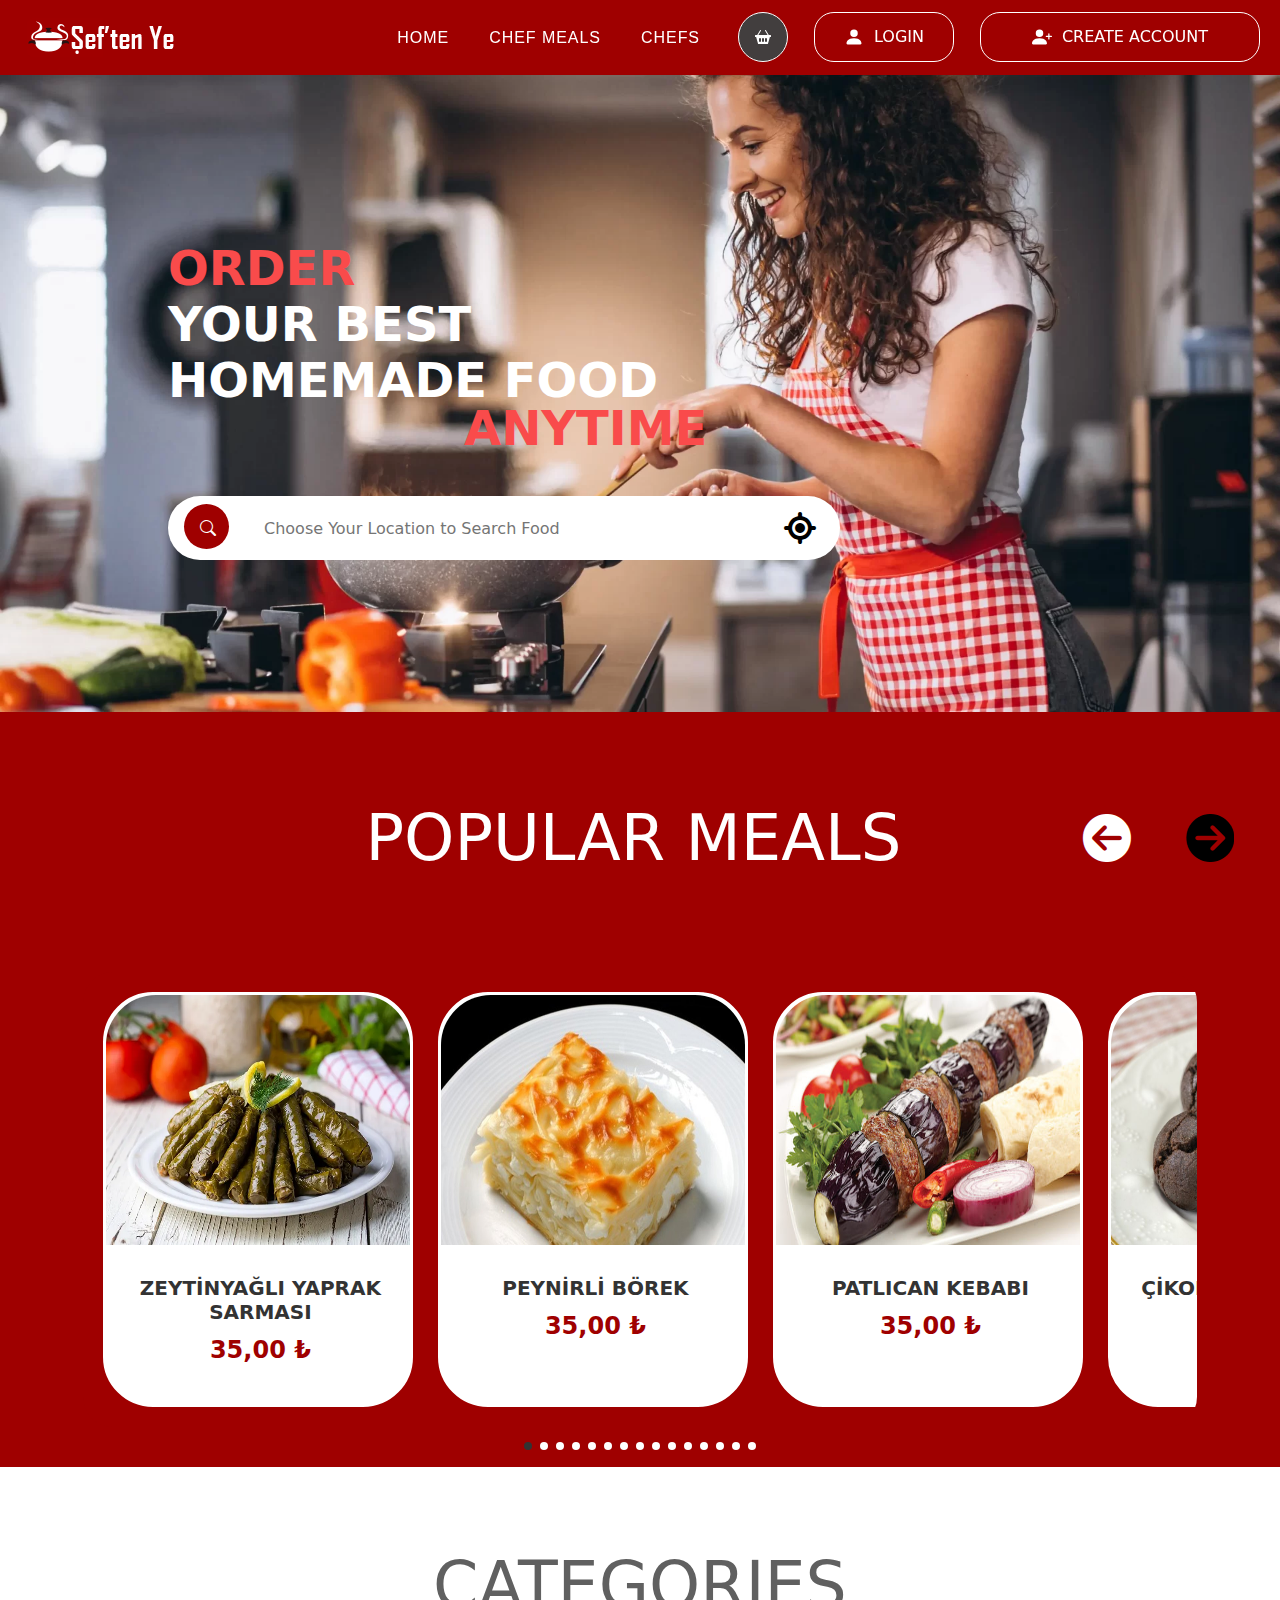
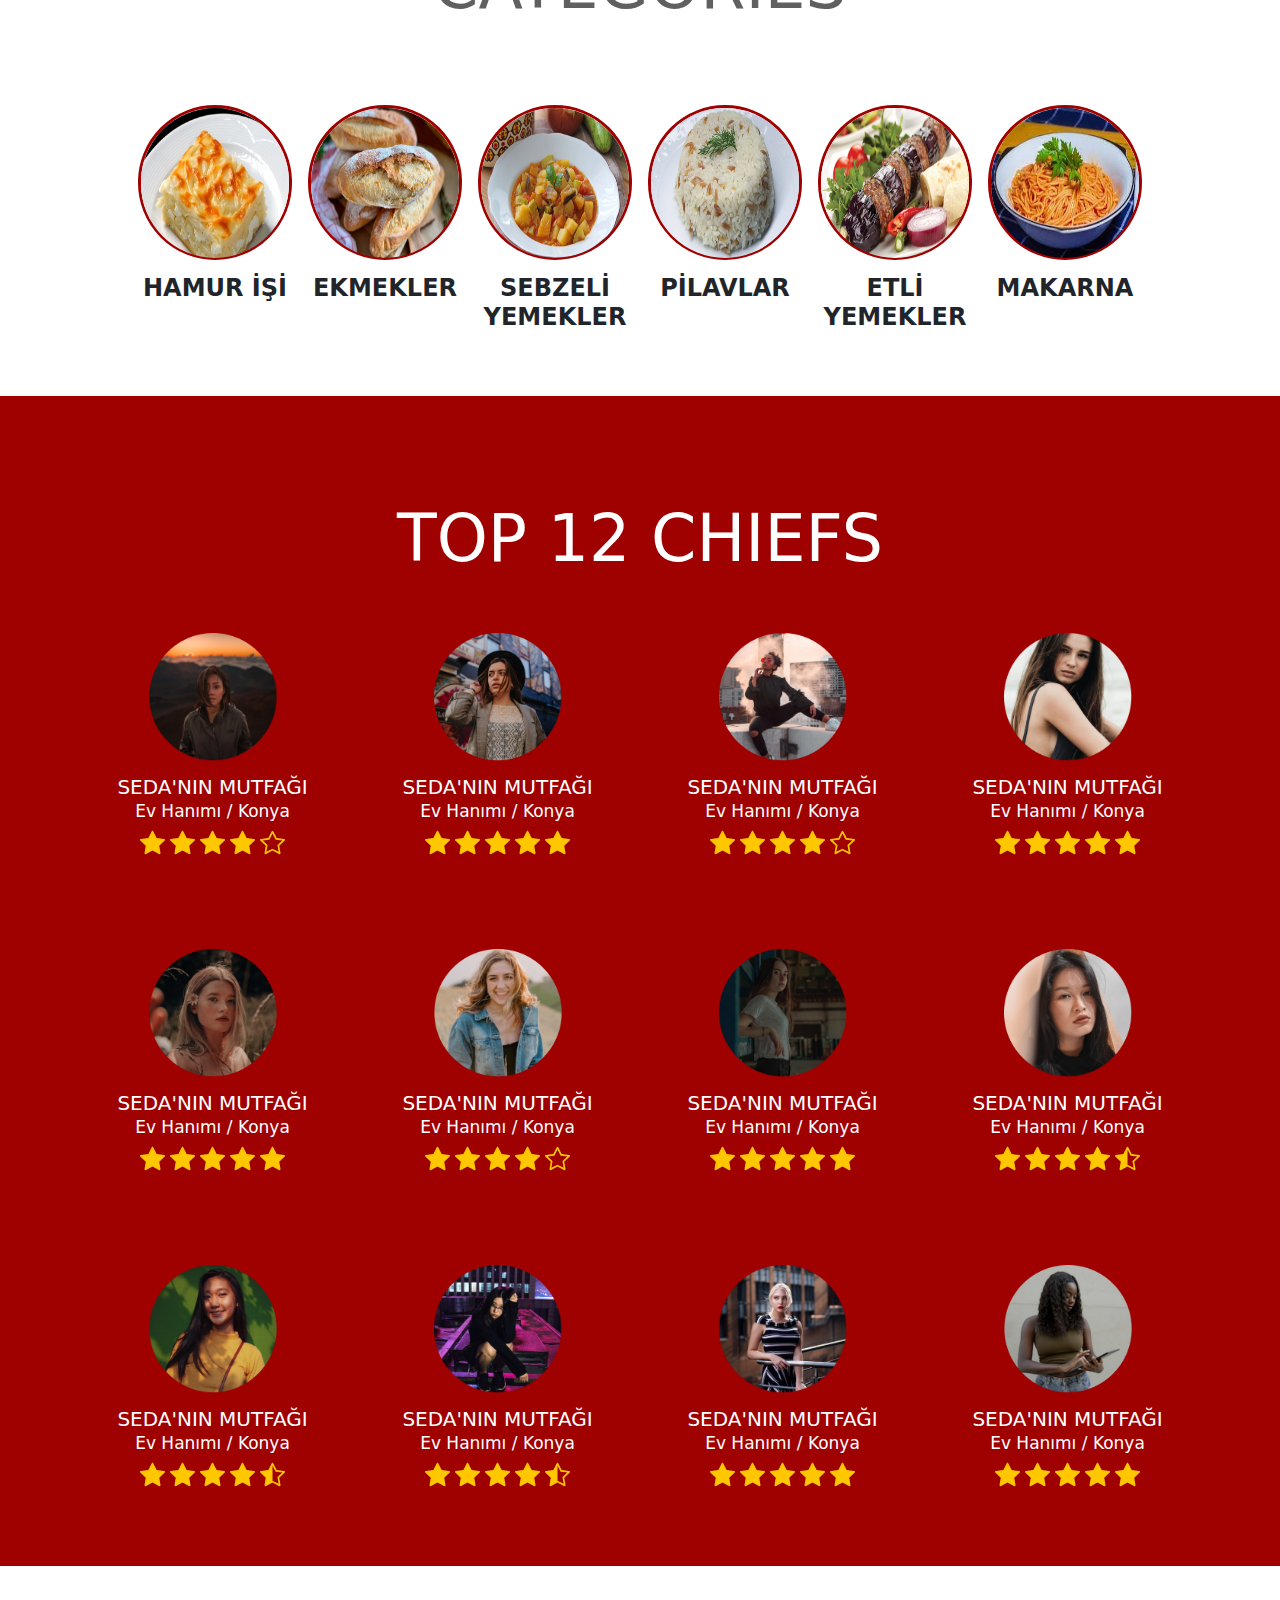
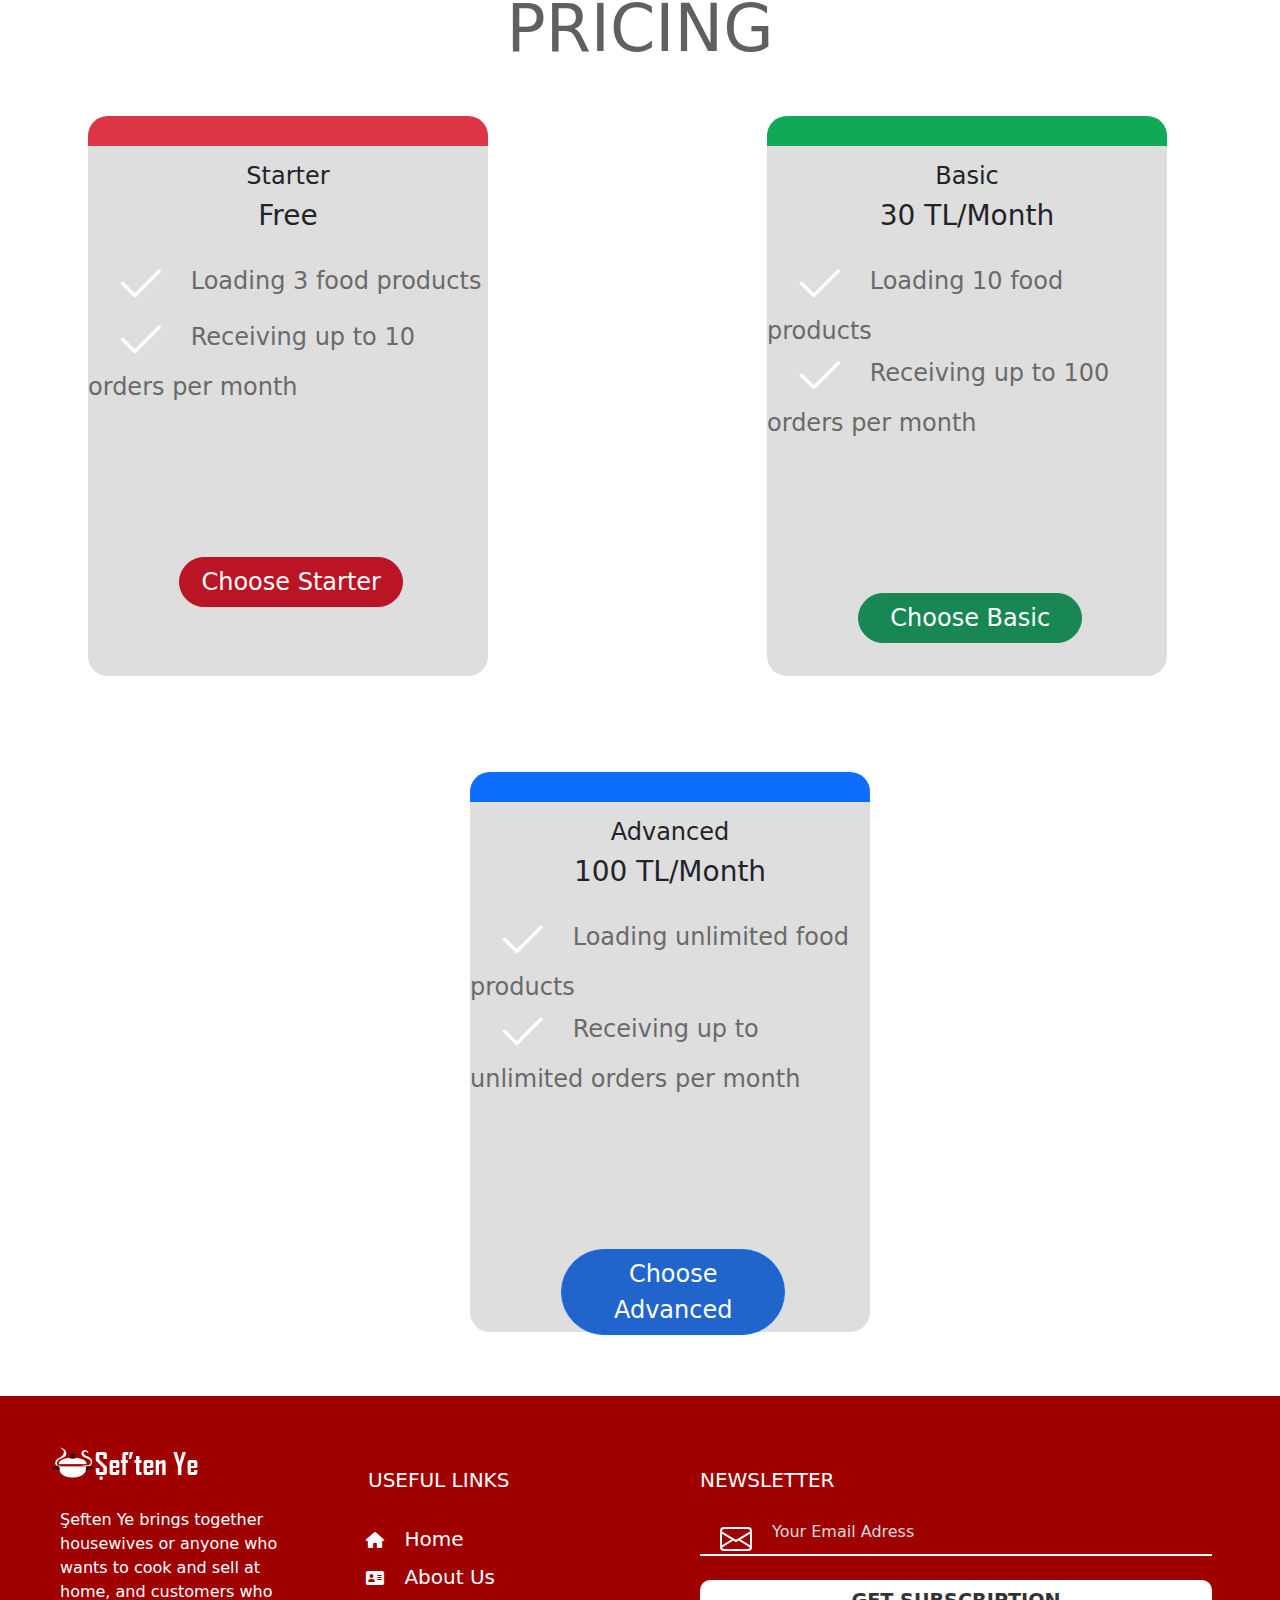
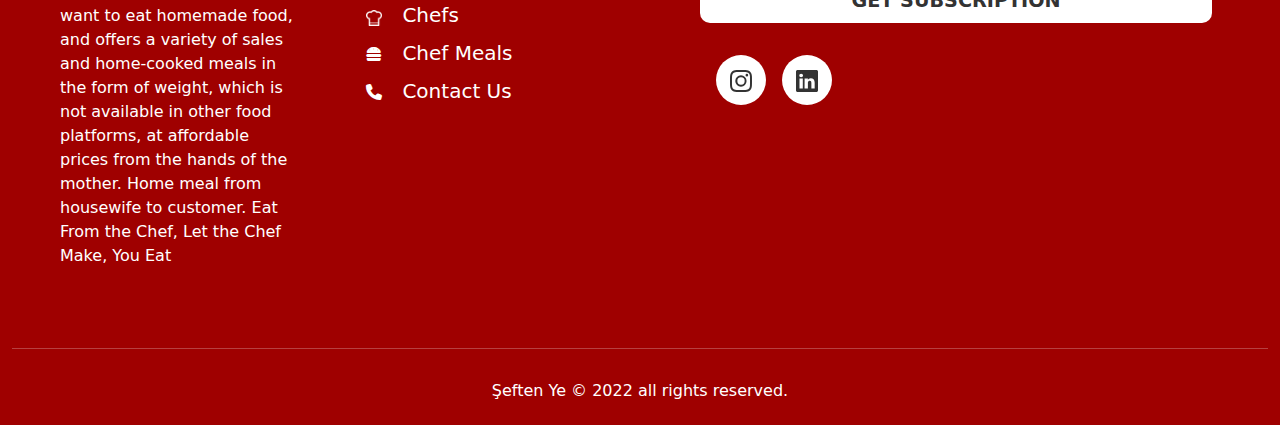
<file: seftenye-website/index.html>
<!DOCTYPE html>
<html lang="en">
<!-- Bu sitenin tasarımı ve kodlanması Rıdvan Güzel Tarafından yapılmıştır. -->

<head>
  <meta charset="UTF-8">
  <meta http-equiv="X-UA-Compatible" content="IE=edge">
  <meta name="viewport" content="width=device-width, initial-scale=1.0">
  <link rel="stylesheet" href="https://cdnjs.cloudflare.com/ajax/libs/font-awesome/6.2.1/css/all.min.css">
  <title>Şeften Ye</title>
  <style>
    @import url("css/all.css");
  </style>
</head>

<body>

  <!-- Navbar Started Here -->
  <nav class="navbar navbar-expand-lg fixed-top navbar-dark" id="mainNavbar">
    <div class="container-fluid">
      <!-- Toggler button and logo -->
      <a href="#page-body" class="navbar-brand" title="Şeften Ye"><img src="images/logo.png" alt="seftenye-logo"></a>
      <!-- <h3 class="text-white ms-4">BRAND NAME</h3> -->
      <button class="navbar-toggler" type="button" data-bs-toggle="offcanvas" data-bs-target="#myNavbar"
        aria-controls="myNavbar" aria-label="toggler button" aria-expanded="false">
        <span class="navbar-toggler-icon"></span></span>
      </button>
      <!-- Toggler button and logo -->
      <!-- Bootstrap offcanvas | Toggler menüye tıklayınca yana açılır menü -->
      <div class="offcanvas offcanvas-end" tabindex="-1" id="myNavbar" aria-labelledby="myLabel">

        <div class="offcanvas-header">
          <h5 class="offcanvas-title" id="myLabel"><img src="./images/logo.png" alt="" class="offcanvas-logo"></h5>
          <!-- <h3 class="text-white ms-3 mt-2">BRAND NAME</h3> -->
          <button type="button" class="btn-close text-reset  btn-close-canvas btn-close-white"
            data-bs-dismiss="offcanvas" aria-label="Closing offcanvas button"></button>
        </div>
        <!-- Offcanvas Body |Menu Items -->
        <div class="offcanvas-body">
          <ul class="navbar-nav text-uppercase ms-auto py-lg-2">
            <li class="nav-item"><a href="#slider" class="nav-link btn-close-canvas">HOME</a></li>
            <li class="nav-item"><a href="#chiefmeals" class="nav-link btn-close-canvas">CHEF MEALS</a></li>
            <li class="nav-item"><a href="#chiefs" class="nav-link btn-close-canvas">CHEFS</a>

            </li>
            <a href="#" class="nav-link">
              <li class="btn btn-success btn-basket-nav nav-item btn-close-canvas" type="button">
                <svg xmlns="http://www.w3.org/2000/svg" width="16" height="16" fill="currentColor"
                  class="bi bi-basket2-fill" viewBox="0 0 16 16">
                  <path
                    d="M5.929 1.757a.5.5 0 1 0-.858-.514L2.217 6H.5a.5.5 0 0 0-.5.5v1a.5.5 0 0 0 .5.5h.623l1.844 6.456A.75.75 0 0 0 3.69 15h8.622a.75.75 0 0 0 .722-.544L14.877 8h.623a.5.5 0 0 0 .5-.5v-1a.5.5 0 0 0-.5-.5h-1.717L10.93 1.243a.5.5 0 1 0-.858.514L12.617 6H3.383L5.93 1.757zM4 10a1 1 0 0 1 2 0v2a1 1 0 1 1-2 0v-2zm3 0a1 1 0 0 1 2 0v2a1 1 0 1 1-2 0v-2zm4-1a1 1 0 0 1 1 1v2a1 1 0 1 1-2 0v-2a1 1 0 0 1 1-1z" />
                </svg>
              </li>
            </a>




            <a href="#" class="nav-link">
              <li class="btn btn-login-nav nav-item btn-close-canvas" type="button" data-bs-toggle="modal"
                href="#exampleModalToggle" role="button">
                <svg xmlns="http://www.w3.org/2000/svg" width="20" height="20" fill="currentColor"
                  class="bi bi-person-fill" viewBox="0 0 16 16">
                  <path d="M3 14s-1 0-1-1 1-4 6-4 6 3 6 4-1 1-1 1H3Zm5-6a3 3 0 1 0 0-6 3 3 0 0 0 0 6Z" />
                </svg>
                Login
              </li>
            </a>
            <a href="#" class="nav-link" type="button">
              <li class="btn btn-create-nav nav-item btn-close-canvas" href="#createAccount" role="button"
                data-bs-toggle="modal">
                <svg xmlns="http://www.w3.org/2000/svg" width="20" height="20" fill="currentColor"
                  class="bi bi-person-plus-fill" viewBox="0 0 16 16">
                  <path d="M1 14s-1 0-1-1 1-4 6-4 6 3 6 4-1 1-1 1H1zm5-6a3 3 0 1 0 0-6 3 3 0 0 0 0 6z" />
                  <path fill-rule="evenodd"
                    d="M13.5 5a.5.5 0 0 1 .5.5V7h1.5a.5.5 0 0 1 0 1H14v1.5a.5.5 0 0 1-1 0V8h-1.5a.5.5 0 0 1 0-1H13V5.5a.5.5 0 0 1 .5-.5z" />
                </svg>
                Create Account
              </li>
            </a>


          </ul>
        </div>
        <!-- Offcanvas Body |Menu Items -->
      </div>
      <!-- Bootstrap offcanvas | Toggler menüye tıklayınca yana açılır menü -->
    </div>
    <!-- Bu sitenin tasarımı ve kodlanması Rıdvan Güzel Tarafından yapılmıştır. -->
  </nav>
  <!-- Navbar Finished Here -->

  <!--  Login modal started here-->
  <div class="modal fade mt-5" id="exampleModalToggle" aria-hidden="true" aria-labelledby="exampleModalToggleLabel"
    tabindex="-1">
    <div class="modal-dialog modal-dialog-centered ">
      <div class="modal-content">
        <div class="modal-header" style="background-color: #9F0000;">
          <h1 class="modal-title fs-2 text-white" id="exampleModalToggleLabel">Log In</h1>
          <button type="button" class="btn-close" data-bs-dismiss="modal" aria-label="Close"></button>
        </div>
        <div class="modal-body" style="background-color: #fff;">
          <form action="LogIn.php" method="post">
            <div class="row g-3 mt-2 align-items-center justify-content-center">
              <div class="col-auto">
                <input type="email" id="email" class="form-control logIn-input" name="email" aria-describedby="loginemail"
                  placeholder="Please Enter Your E-mail" required>
              </div>
            </div>
            <div class="row g-3 mt-2 align-items-center justify-content-center">
              <div class="col-auto">
                <input type="password" id="email" name="password" class="form-control logIn-input "
                  aria-describedby="passwordHelpInline" placeholder="Please Enter Your Password">
              </div>
            </div>
            <div class="d-flex justify-content-center mt-4">
            <a href="#">
              <button class="btn btn-success text-center" type="submit" data-bs-target="#login"
                data-bs-toggle="modal" style="width: 200px; margin: auto;" id="login">Log in</button>
            </a>
          </div>
          </form>
        </div>
        <!-- <div class="modal-footer d-flex justify-content-center">
        </div> -->
      </div>
    </div>
  </div>
  <!--  Login modal finished here-->

  <!-- Create account modal started here -->
  <div class="modal fade mt-5" id="createAccount" aria-hidden="true" aria-labelledby="exampleModalToggleLabel2"
    tabindex="-1">
    <div class="modal-dialog modal-dialog-centered ">
      <div class="modal-content">
        <div class="modal-header" style="background-color: #9F0000;">
          <h1 class="modal-title fs-2 text-white" id="exampleModalToggleLabel2">Create Account</h1>
          <button type="button" class="btn-close" data-bs-dismiss="modal" aria-label="Close"></button>
        </div>
        <div class="modal-body" style="background-color: #fff;">
          <div class="col-12 d-flex justify-content-center">
            <a href="#createAccountAsaChef">
              <button class="btn btn-dark text-center" data-bs-target="#createAccountAsaChef" data-bs-toggle="modal"
                role="button" style="width: 200px;">Create Account as a Chef</button>
            </a>
          </div>
          <div class="col-12 d-flex justify-content-center mt-3">
            <a href="#createAccountAsaCustomer">
              <button class="btn btn-dark text-center" data-bs-target="#createAccountAsaCustomer" data-bs-toggle="modal"
                role="button" style="width: 200px;">Create Account as a Customer</button>
            </a>
          </div>
        </div>
      </div>
    </div>
  </div>
  <!-- Create account modal finished here -->

  <!-- Create account modal as a Chef started here -->
  <div class="modal fade mt-5" id="createAccountAsaChef" aria-hidden="true" aria-labelledby="exampleModalToggleLabel3"
    tabindex="-1">
    <div class="modal-dialog modal-dialog-centered ">
      <div class="modal-content">
        <div class="modal-header" style="background-color: #9F0000;">
          <h1 class="modal-title fs-2 text-white" id="exampleModalToggleLabel3">Create Account as a Chef</h1>
          <button type="button" class="btn-close" data-bs-dismiss="modal" aria-label="Close"></button>
        </div>
        <div class="modal-body" style="background-color: #fff;">
          <form action="createaccountChefs.php" method="post">
          <div class="row g-3 mt-2 align-items-center justify-content-center ">
            <div class="col-auto form-floating  logIn-input">
              <input type="text" class="form-control" id="name"  name="name" placeholder="Please Enter Your Name">
              <label for="name">Name</label>
            </div>
          </div>
          <div class="row g-3 mt-2 align-items-center justify-content-center">
            <div class="col-auto form-floating logIn-input">
              <input type="text" class="form-control" id="surname" placeholder="Please Enter Your Surname" name="surname">
              <label for="surname">Surname</label>
            </div>
          </div>
          <div class="row g-3 mt-2 align-items-center justify-content-center">
            <div class="col-auto form-floating logIn-input">
              <input type="text" class="form-control" id="companyname" placeholder="Please Enter Your Company Name" name="companyname">
              <label for="companyname">Company Name</label>
            </div>
          </div>
		   <div class="row g-3 mt-2 align-items-center justify-content-center">
            <div class="col-auto form-floating logIn-input">
              <input type="password" class="form-control" id="password" placeholder="Please Enter Password" name="password">
              <label for="password">Password</label>
            </div>
          </div>
		  
          <div class="row g-3 mt-2 align-items-center justify-content-center">
            <div class="col-auto form-floating logIn-input">
              <input type="email" class="form-control" id="email" placeholder="Please Enter Your E-mail" name="email">
              <label for="email">E-mail</label>
            </div>
          </div>
          <div class="row g-3 mt-2 align-items-center justify-content-center">
            <div class="col-auto form-floating logIn-input">
              <input type="tel" class="form-control" id="phonenumber" placeholder="Please Enter Your Phone Number" name="phonenumber">
              <label for="phone">Phone Number</label>
            </div>
          </div>
          <div class="col-12 mt-4 d-flex justify-content-center">
            <a href="#" class="text-decoration-none">
              <button class="btn btn-success text-center d-block" data-bs-target="#createAccountAsaCustomer"
                data-bs-toggle="modal" style="width: 200px;" type="submit" id="asachef">Create Account</button>
            </a>
          </div>
          <div class="col-12 mt-3 d-flex justify-content-center">
            <a href="#createAccount" class="text-decoration-none">
              <button class="btn btn-danger text-center" data-bs-target="#createAccount" data-bs-toggle="modal"
                style="width: 200px;">Back</button>
            </a>
          </div>
        </form>
        </div>
         <!-- <div class="modal-footer d-flex justify-content-center">
         
        </div> -->
       
  
      </div>
    </div>
  </div>
  <!-- Create account modal as a Chef finished here-->

  <!-- Create account modal as a Customer started here -->
  <div class="modal fade mt-5" id="createAccountAsaCustomer" aria-hidden="true" aria-labelledby="exampleModalToggleLabel4"
    tabindex="-1">
    <div class="modal-dialog modal-dialog-centered ">
      <div class="modal-content">
        <div class="modal-header" style="background-color: #9F0000;">
          <h1 class="modal-title fs-2 text-white" id="exampleModalToggleLabel4">Create Account as a Customer</h1>
          <button type="button" class="btn-close" data-bs-dismiss="modal" aria-label="Close"></button>
        </div>
        <div class="modal-body" style="background-color: #fff;">
          <form action="createaccountCustomers.php" method="post">
          <div class="row g-3 mt-2 align-items-center justify-content-center ">
            <div class="col-auto form-floating  logIn-input">
              <input type="text" class="form-control" id="name2"  name="name2" placeholder="Please Enter Your Name">
              <label for="name2">Name</label>
            </div>
          </div>
          <div class="row g-3 mt-2 align-items-center justify-content-center">
            <div class="col-auto form-floating logIn-input">
              <input type="text" class="form-control" id="surname2" placeholder="Please Enter Your Surname" name="surname2">
              <label for="surname2">Surname</label>
            </div>
          </div>
        
		   <div class="row g-3 mt-2 align-items-center justify-content-center">
            <div class="col-auto form-floating logIn-input">
              <input type="password" class="form-control" id="password2" placeholder="Please Enter Password" name="password2">
              <label for="password2">Password</label>
            </div>
          </div>
		  
          <div class="row g-3 mt-2 align-items-center justify-content-center">
            <div class="col-auto form-floating logIn-input">
              <input type="email" class="form-control" id="email2" placeholder="Please Enter Your E-mail" name="email2">
              <label for="email2">E-mail</label>
            </div>
          </div>
          <div class="row g-3 mt-2 align-items-center justify-content-center">
            <div class="col-auto form-floating logIn-input">
              <input type="tel" class="form-control" id="phonenumber2" placeholder="Please Enter Your Phone Number" name="phonenumber2">
              <label for="phonenumber2">Phone Number</label>
            </div>
          </div>
          <div class="col-12 mt-4 d-flex justify-content-center">
            <a href="#" class="text-decoration-none">
              <button class="btn btn-success text-center d-block" data-bs-target="#createAccountAsaCustomer"
                data-bs-toggle="modal" style="width: 200px;" type="submit" id="asacustomer">Create Account</button>
            </a>
          </div>
          <div class="col-12 mt-3 d-flex justify-content-center">
            <a href="#createAccount" class="text-decoration-none">
              <button class="btn btn-danger text-center" data-bs-target="#createAccount" data-bs-toggle="modal"
                style="width: 200px;">Back</button>
            </a>
          </div>
          </form>
        </div>
        <!-- <div class="modal-footer d-flex justify-content-center">
         
        </div> -->
      </div>
    </div>
  </div>

  <!-- Create account modal as a Customer finished here-->



  <!-- section Slider Started here -->
  <section id="slider">
    <div class="container-fluid slider-container position-relative">
      <div class="row">
        <div class="col-12 ">
          <div class="col-6">
            <div class="slider-text-1 position-absolute fw-bolder text-lg-center ">ORDER</div>
            <div class="slider-text-2 position-absolute text-white fw-bolder text-uppercase">YOUR BEST</div>
            <div class="slider-text-3 position-absolute text-white fw-bolder text-uppercase">HOMEMADE food</div>
            <div class="slider-text-4 position-absolute fw-bolder text-uppercase">Anytime</div>


            <input type="search" placeholder="Choose Your Location to Search Food" class="slider-search">
            <span class="search-icon position-absolute"><i class="bi bi-search position-absolute"></i></span>
            <a href="https://www.google.com/maps/place/%C4%B0zmir+Bak%C4%B1r%C3%A7ay+%C3%9Cniversitesi/@38.5821461,26.9614989,17z/data=!4m12!1m6!3m5!1s0x14bbce0d70291201:0xc309f7e92ee72bd9!2zxLB6bWlyIEJha8SxcsOnYXkgw5xuaXZlcnNpdGVzaQ!8m2!3d38.5821461!4d26.9636876!3m4!1s0x14bbce0d70291201:0xc309f7e92ee72bd9!8m2!3d38.5821461!4d26.9636876"
              target="_blank"> <i class="fa-solid fa-location-crosshairs fa-2x position-absolute search-location-icon"
                style="color: black;"></i></a>


          </div>




          <img src="./images/slider/slider2.png" class="img-fluid" alt="slider-resim" style="margin-top: 45px;">

        </div>

      </div>
    </div>
  </section>
  <!-- section Slider Finished -->

  <!-- section Popular Meals Started Here-->
  <section id="chiefmeals" style="background-color:#9F0000;">
    <div class="container-fluid overflow-hidden">
      <!-- Popular meals text and arrow icons -->
      <div class="row mb-4  p-1 p-sm-2 p-md-3 p-lg-4">
        <div
          class="col-12 col-sm-12 col-md-12 col-lg-10 p-meals-text d-flex justify-content-center  mt-3 me-5 me-sm-0 ">
          <h1 class="text-white p-meals-h1 mt-2 mt-5 ms-md-5 " style="margin-top: 3rem;">POPULAR MEALS</h1>
        </div>
        <div class="col-sm-2 d-none d-lg-block  me-auto position-relative " style="margin-top: 4rem;">
          <i class="fa-sharp fa-solid fa-circle-arrow-left fa-3x  arrow-icons-1 " id="prev" style="color: white; "></i>
          <i class="fa-sharp fa-solid fa-circle-arrow-left fa-3x  arrow-icons-2 " id="next"
            style="color: rgb(0, 0, 0);  transform: rotate(180deg);"></i>

        </div>
      </div>
      <!-- Popular meals text and arrow icons -->
      <!-- Popular meals slider show -->
      <!-- Bu sitenin tasarımı ve kodlanması Rıdvan Güzel Tarafından yapılmıştır. -->
      <!-- SWIPE SLIDER -->
      <div class="slide-container swiper">
        <div class="slide-content">
          <div class="card-wrapper swiper-wrapper">
            <div class="card swiper-slide">
              <div class="image-content">
                <span class="overlay"></span>

                <div class="card-image">
                  <img src="images/food/sarma.webp" alt="" class="card-img">
                </div>
              </div>

              <div class="card-content">
                <h2 class="name">ZEYTİNYAĞLI YAPRAK SARMASI</h2>
                <p class="description">35,00 ₺</p>

              </div>
            </div>
            <div class="card swiper-slide">
              <div class="image-content">
                <span class="overlay"></span>

                <div class="card-image">
                  <img src="images/food/börek.jpg" alt="" class="card-img">
                </div>
              </div>

              <div class="card-content">
                <h2 class="name">PEYNİRLİ BÖREK</h2>
                <p class="description">35,00 ₺</p>

              </div>
            </div>
            <div class="card swiper-slide">
              <div class="image-content">
                <span class="overlay"></span>

                <div class="card-image">
                  <img src="images/food/patlıcankebabı.jpg" alt="" class="card-img">
                </div>
              </div>

              <div class="card-content">
                <h2 class="name">PATLICAN KEBABI</h2>
                <p class="description">35,00 ₺</p>

              </div>
            </div>
            <div class="card swiper-slide">
              <div class="image-content">
                <span class="overlay"></span>

                <div class="card-image">
                  <img src="images/food/kurbaiye.jpg" alt="" class="card-img">
                </div>
              </div>

              <div class="card-content">
                <h2 class="name">ÇİKOLATALI KURABİYE</h2>
                <p class="description">35,00 ₺</p>

              </div>
            </div>
            <div class="card swiper-slide">
              <div class="image-content">
                <span class="overlay"></span>

                <div class="card-image">
                  <img src="images/food/türlü.webp" alt="" class="card-img">
                </div>
              </div>

              <div class="card-content">
                <h2 class="name">ETLİ PATATESLİ TÜRLÜ</h2>
                <p class="description">35,00 ₺</p>

              </div>
              <!-- Bu sitenin tasarımı ve kodlanması Rıdvan Güzel Tarafından yapılmıştır. -->
            </div>
            <div class="card swiper-slide">
              <div class="image-content">
                <span class="overlay"></span>

                <div class="card-image">
                  <img src="images/food/pilav.jpg" alt="" class="card-img">
                </div>
              </div>

              <div class="card-content">
                <h2 class="name">BOL TEREYAĞLI PİRİNÇ PİLAVI</h2>
                <p class="description">35,00 ₺</p>

              </div>
            </div>
            <div class="card swiper-slide">
              <div class="image-content">
                <span class="overlay"></span>

                <div class="card-image">
                  <img src="images/food/makarna.jfif" alt="" class="card-img">
                </div>
              </div>

              <div class="card-content">
                <h2 class="name">SALÇALI MAKARNA</h2>
                <p class="description">35,00 ₺</p>

              </div>
            </div>
            <div class="card swiper-slide">
              <div class="image-content">
                <span class="overlay"></span>

                <div class="card-image">
                  <img src="images/food/çorba.webp" alt="" class="card-img">
                </div>
              </div>

              <div class="card-content">
                <h2 class="name">MERCİMEK ÇORBASI</h2>
                <p class="description">35,00 ₺</p>

              </div>
            </div>
            <div class="card swiper-slide">
              <div class="image-content">
                <span class="overlay"></span>

                <div class="card-image">
                  <img src="images/food/kurufasulye.jpg" alt="" class="card-img">
                </div>
              </div>

              <div class="card-content">
                <h2 class="name">NANELİ KURU FASULYE</h2>
                <p class="description">35,00 ₺</p>
                <!-- Bu sitenin tasarımı ve kodlanması Rıdvan Güzel Tarafından yapılmıştır. -->
              </div>
            </div>
            <div class="card swiper-slide">
              <div class="image-content">
                <span class="overlay"></span>

                <div class="card-image">
                  <img src="images/food/sarma.webp" alt="" class="card-img">
                </div>
              </div>

              <div class="card-content">
                <h2 class="name">ZEYTİNYAĞLI YAPRAK SARMASI</h2>
                <p class="description">35,00 ₺</p>

              </div>
            </div>
            <div class="card swiper-slide">
              <div class="image-content">
                <span class="overlay"></span>

                <div class="card-image">
                  <img src="images/food/börek.jpg" alt="" class="card-img">
                </div>
              </div>

              <div class="card-content">
                <h2 class="name">PEYNİRLİ BÖREK</h2>
                <p class="description">35,00 ₺</p>

              </div>
            </div>
            <div class="card swiper-slide">
              <div class="image-content">
                <span class="overlay"></span>

                <div class="card-image">
                  <img src="images/food/patlıcankebabı.jpg" alt="" class="card-img">
                </div>
              </div>

              <div class="card-content">
                <h2 class="name">PATLICAN KEBABI</h2>
                <p class="description">35,00 ₺</p>

              </div>
            </div>
            <div class="card swiper-slide">
              <div class="image-content">
                <span class="overlay"></span>

                <div class="card-image">
                  <img src="images/food/kurbaiye.jpg" alt="" class="card-img">
                </div>
              </div>

              <div class="card-content">
                <h2 class="name">ÇİKOLATALI KURABİYE</h2>
                <p class="description">35,00 ₺</p>

              </div>
            </div>
            <!-- Bu sitenin tasarımı ve kodlanması Rıdvan Güzel Tarafından yapılmıştır. -->
            <div class="card swiper-slide">
              <div class="image-content">
                <span class="overlay"></span>

                <div class="card-image">
                  <img src="images/food/türlü.webp" alt="" class="card-img">
                </div>
              </div>

              <div class="card-content">
                <h2 class="name">ETLİ PATATESLİ TÜRLÜ</h2>
                <p class="description">35,00 ₺</p>

              </div>
            </div>
            <div class="card swiper-slide">
              <div class="image-content">
                <span class="overlay"></span>

                <div class="card-image">
                  <img src="images/food/pilav.jpg" alt="" class="card-img">
                </div>
              </div>
              <!-- Bu sitenin tasarımı ve kodlanması Rıdvan Güzel Tarafından yapılmıştır. -->
              <div class="card-content">
                <h2 class="name">BOL TEREYAĞLI PİRİNÇ PİLAVI</h2>
                <p class="description">35,00 ₺</p>

              </div>
            </div>
            <div class="card swiper-slide">
              <div class="image-content">
                <span class="overlay"></span>

                <div class="card-image">
                  <img src="images/food/makarna.jfif" alt="" class="card-img">
                </div>
              </div>

              <div class="card-content">
                <h2 class="name">SALÇALI MAKARNA</h2>
                <p class="description">35,00 ₺</p>

              </div>
            </div>
            <div class="card swiper-slide">
              <div class="image-content">
                <span class="overlay"></span>

                <div class="card-image">
                  <img src="images/food/çorba.webp" alt="" class="card-img">
                </div>
              </div>

              <div class="card-content">
                <h2 class="name">MERCİMEK ÇORBASI</h2>
                <p class="description">35,00 ₺</p>

              </div>
            </div>
            <div class="card swiper-slide">
              <div class="image-content">
                <span class="overlay"></span>

                <div class="card-image">
                  <img src="images/food/kurufasulye.jpg" alt="" class="card-img">
                </div>
              </div>

              <div class="card-content">
                <h2 class="name">NANELİ KURU FASULYE</h2>
                <p class="description">35,00 ₺</p>

              </div>
            </div>

          </div>
        </div>


        <div class="swiper-pagination"></div>
      </div>
      <!-- SWIPE SLIDER -->



      <!-- KENDİ SLIDE DOSYAM -->
      <!-- Bu sitenin tasarımı ve kodlanması Rıdvan Güzel Tarafından yapılmıştır. --><!--
                     <div class="row mb-5  p-1 p-sm-2 p-md-3 p-lg-2 text-center text-white d-flex align-items-center justify-content-center gy-4 g-2 g-sm-none">
                        <div class="col-3 col-sm-3 col-lg-3">
                              <div class="food">
                                <div class="food-img">
                                    <img src="./images/food/sarma.webp" alt="" class="img-fluid food-image-1">
                                </div>
                                <div class="food-img-heading  ">
                                    <div class="f-heading text-uppercase">ZEYTİNYAĞLI Yaprak sarması</div>
                                    <div class="f-price text-uppercase ">35,00 ₺</div>
                                </div>
                            </div>

                        </div>
                        <div class="col-3 col-sm-3 col-lg-3 ">
                            <div class="food">
                                <div class="food-img bg-dark ">
                                    <img src="./images/food/börek.jpg" alt="" class="img-fluid food-image-1">
                                </div>
                                <div class="food-img-heading ">
                                    <div class="f-heading text-uppercase">PEYNİRLİ BÖREK</div>
                                    <div class="f-price text-uppercase ">25,00 ₺</div>
                                </div>
                            </div>
                        </div>
                        <div class="col-3 col-sm-3 col-lg-3 ">
                            <div class="food">
                                <div class="food-img">
                                    <img src="./images/food/pilav.jpg" alt="" class="img-fluid food-image-1">
                                </div>
                                <div class="food-img-heading ">
                                    <div class="f-heading text-uppercase">ŞEHRİYELİ PİRİNÇ PİLAVİ</div>
                                    <div class="f-price text-uppercase">20,00 ₺</div>
                                </div>
                            </div>
                        </div>
                        <div class="col-3 col-sm-3 col-lg-3">
                            <div class="food">
                                <div class="food-img">
                                    <img src="./images/food/kurufasulye.jpg" alt="" class="img-fluid food-image-1">
                                </div>
                                <div class="food-img-heading ">
                                    <div class="f-heading text-uppercase">NANELİ KURU FASULYE</div>
                                    <div class="f-price text-uppercase">20,00 ₺</div>
                                </div>
                            </div>
                        </div>
                      </div>  --><!-- Bu sitenin tasarımı ve kodlanması Rıdvan Güzel Tarafından yapılmıştır. -->
      <!-- KENDİ SLIDE DOSYAM -->

    </div>



    <!-- Popular meals slider show -->


    </div>
  </section>
  <!-- section Popular Meals Finished Here-->
  <!-- Bu sitenin tasarımı ve kodlanması Rıdvan Güzel Tarafından yapılmıştır. -->
  <!-- section Categories Started Here -->
  <section id="categories">
    <div class="container">
      <div class="row mt-5 p-3">
        <div class="col-12 text-dark mt-3 text-center">
          <h1
            style="font-size:65px; color:#606060; font-weight:500; font-family:system-ui, -apple-system, BlinkMacSystemFont, 'Segoe UI', Roboto, Oxygen, Ubuntu, Cantarell, 'Open Sans', 'Helvetica Neue', sans-serif">
            CATEGORIES</h1>
        </div>
      </div>
      <div class="row text-center d-flex justify-content-center vertical-aling-middle p-5 mx-auto pt-3 mb-4">

        <div class="col-4 col-sm-4 col-md-6 col-lg-2  p-2 py-4 mx-auto d-flex justify-content-center m-3 m-5-sm">
          <div class="c-f-circle">
            <img src="./images/food/börek.jpg" class="img-fluid  c-images" alt="">
            <h3 class="my-3"
              style="font-family: system-ui, -apple-system, BlinkMacSystemFont, 'Segoe UI', Roboto, Oxygen, Ubuntu, Cantarell, 'Open Sans', 'Helvetica Neue', sans-serif; font-weight: 600; font-size: 24px;">
              HAMUR İŞİ</h3>
          </div>

        </div>
        <div class="col-4 col-sm-4 col-md-6 col-lg-2  p-2 py-4 mx-auto  d-flex justify-content-center m-3 m-5-sm">
          <div class="c-f-circle">
            <img src="./images/food/ekemk.webp" class="img-fluid  c-images" alt="">
            <h3 class="my-3"
              style="font-family: system-ui, -apple-system, BlinkMacSystemFont, 'Segoe UI', Roboto, Oxygen, Ubuntu, Cantarell, 'Open Sans', 'Helvetica Neue', sans-serif; font-weight: 600; font-size: 24px;">
              EKMEKLER</h3>
          </div>
        </div>
        <div class="col-4 col-sm-4 col-md-6 col-lg-2   p-2 py-4 mx-auto  d-flex justify-content-center m-3 m-5-sm">
          <div class="c-f-circle">
            <img src="./images/food/türlü.webp" class="img-fluid  c-images" alt="">
            <h3 class="my-3"
              style="font-family: system-ui, -apple-system, BlinkMacSystemFont, 'Segoe UI', Roboto, Oxygen, Ubuntu, Cantarell, 'Open Sans', 'Helvetica Neue', sans-serif; font-weight: 600; font-size: 24px;">
              SEBZELİ YEMEKLER</h3>
          </div>
        </div>
        <div class="col-4 col-sm-4 col-md-6 col-lg-2  p-2 py-4 mx-auto  d-flex justify-content-center m-3 m-5-sm">
          <div class="c-f-circle">
            <img src="./images/food/pilav.jpg" class="img-fluid  c-images" alt="">
            <h3 class="my-3"
              style="font-family: system-ui, -apple-system, BlinkMacSystemFont, 'Segoe UI', Roboto, Oxygen, Ubuntu, Cantarell, 'Open Sans', 'Helvetica Neue', sans-serif; font-weight: 600; font-size: 24px;">
              PİLAVLAR</h3>
          </div>
        </div>
        <div class="col-4 col-sm-4 col-md-6 col-lg-2   p-2 py-4 mx-auto  d-flex justify-content-center m-3 m-5-sm">
          <div class="c-f-circle">
            <img src="./images/food/patlıcankebabı.jpg" class="img-fluid  c-images" alt="">
            <h3 class="my-3"
              style="font-family: system-ui, -apple-system, BlinkMacSystemFont, 'Segoe UI', Roboto, Oxygen, Ubuntu, Cantarell, 'Open Sans', 'Helvetica Neue', sans-serif; font-weight: 600; font-size: 24px;">
              ETLİ YEMEKLER</h3>
          </div>
        </div>

        <div class="col-4 col-sm-4 col-md-6 col-lg-2  p-2 py-4 mx-auto  d-flex justify-content-center m-3 m-5-sm">
          <div class="c-f-circle">
            <img src="./images/food/makarna.jfif" class="img-fluid  c-images" alt="">
            <h3 class="my-3"
              style="font-family: system-ui, -apple-system, BlinkMacSystemFont, 'Segoe UI', Roboto, Oxygen, Ubuntu, Cantarell, 'Open Sans', 'Helvetica Neue', sans-serif; font-weight: 600; font-size: 24px;">
              MAKARNA</h3>
          </div>
        </div>
      </div>
    </div>
  </section>
  <!-- section Categories Finished Here -->

  <!-- section Chiefs Started Here -->
  <section id="chiefs" style="background-color: #9F0000;">
    <div class="container">
      <div class="row mt-5" style="padding: 5rem; margin-bottom: -3rem;">
        <div class="col-12 text-center">
          <h1 style="font-size: 65px; color:#ffffff;" class=" chief-heading">TOP 12 CHIEFS</h1>
        </div>
      </div>
      <div class="row  text-center">
        <div class="col-3">
          <div class="chief">
            <div class="chief-img">
              <img src="./images/chiefs-profil/Ellipse 2 (1).png" alt="">
            </div>
            <div class="chief-info">
              <h4 class="text-uppercase chiefs-h4-text">Seda'nın Mutfağı</h4>
              <h5 class="text-white chiefs-h5-text">Ev Hanımı / Konya</h5>
            </div>
            <div class="chief-stars">
              <svg xmlns="http://www.w3.org/2000/svg" width="25" height="25" fill="#FFC700" class="bi bi-star-fill "
                viewBox="0 0 16 16">
                <path
                  d="M3.612 15.443c-.386.198-.824-.149-.746-.592l.83-4.73L.173 6.765c-.329-.314-.158-.888.283-.95l4.898-.696L7.538.792c.197-.39.73-.39.927 0l2.184 4.327 4.898.696c.441.062.612.636.282.95l-3.522 3.356.83 4.73c.078.443-.36.79-.746.592L8 13.187l-4.389 2.256z" />
              </svg>
              <svg xmlns="http://www.w3.org/2000/svg" width="25" height="25" fill="#FFC700" class="bi bi-star-fill"
                viewBox="0 0 16 16">
                <path
                  d="M3.612 15.443c-.386.198-.824-.149-.746-.592l.83-4.73L.173 6.765c-.329-.314-.158-.888.283-.95l4.898-.696L7.538.792c.197-.39.73-.39.927 0l2.184 4.327 4.898.696c.441.062.612.636.282.95l-3.522 3.356.83 4.73c.078.443-.36.79-.746.592L8 13.187l-4.389 2.256z" />
              </svg>
              <svg xmlns="http://www.w3.org/2000/svg" width="25" height="25" fill="#FFC700" class="bi bi-star-fill"
                viewBox="0 0 16 16">
                <path
                  d="M3.612 15.443c-.386.198-.824-.149-.746-.592l.83-4.73L.173 6.765c-.329-.314-.158-.888.283-.95l4.898-.696L7.538.792c.197-.39.73-.39.927 0l2.184 4.327 4.898.696c.441.062.612.636.282.95l-3.522 3.356.83 4.73c.078.443-.36.79-.746.592L8 13.187l-4.389 2.256z" />
              </svg>
              <svg xmlns="http://www.w3.org/2000/svg" width="25" height="25" fill="#FFC700" class="bi bi-star-fill"
                viewBox="0 0 16 16">
                <path
                  d="M3.612 15.443c-.386.198-.824-.149-.746-.592l.83-4.73L.173 6.765c-.329-.314-.158-.888.283-.95l4.898-.696L7.538.792c.197-.39.73-.39.927 0l2.184 4.327 4.898.696c.441.062.612.636.282.95l-3.522 3.356.83 4.73c.078.443-.36.79-.746.592L8 13.187l-4.389 2.256z" />
              </svg>
              <svg xmlns="http://www.w3.org/2000/svg" width="25" height="25" fill="#FFC700" class="bi bi-star"
                viewBox="0 0 16 16">
                <path
                  d="M2.866 14.85c-.078.444.36.791.746.593l4.39-2.256 4.389 2.256c.386.198.824-.149.746-.592l-.83-4.73 3.522-3.356c.33-.314.16-.888-.282-.95l-4.898-.696L8.465.792a.513.513 0 0 0-.927 0L5.354 5.12l-4.898.696c-.441.062-.612.636-.283.95l3.523 3.356-.83 4.73zm4.905-2.767-3.686 1.894.694-3.957a.565.565 0 0 0-.163-.505L1.71 6.745l4.052-.576a.525.525 0 0 0 .393-.288L8 2.223l1.847 3.658a.525.525 0 0 0 .393.288l4.052.575-2.906 2.77a.565.565 0 0 0-.163.506l.694 3.957-3.686-1.894a.503.503 0 0 0-.461 0z" />
              </svg>
            </div>
          </div>
        </div>
        <div class="col-3">
          <div class="chief">
            <div class="chief-img">
              <img src="./images/chiefs-profil/Ellipse 2 (12).png" alt="">
            </div>
            <div class="chief-info">
              <h4 class="text-uppercase chiefs-h4-text">Seda'nın Mutfağı</h4>
              <h5 class="text-white chiefs-h5-text">Ev Hanımı / Konya</h5>
            </div>
            <div class="chief-stars">
              <svg xmlns="http://www.w3.org/2000/svg" width="25" height="25" fill="#FFC700" class="bi bi-star-fill"
                viewBox="0 0 16 16">
                <path
                  d="M3.612 15.443c-.386.198-.824-.149-.746-.592l.83-4.73L.173 6.765c-.329-.314-.158-.888.283-.95l4.898-.696L7.538.792c.197-.39.73-.39.927 0l2.184 4.327 4.898.696c.441.062.612.636.282.95l-3.522 3.356.83 4.73c.078.443-.36.79-.746.592L8 13.187l-4.389 2.256z" />
              </svg>
              <svg xmlns="http://www.w3.org/2000/svg" width="25" height="25" fill="#FFC700" class="bi bi-star-fill"
                viewBox="0 0 16 16">
                <path
                  d="M3.612 15.443c-.386.198-.824-.149-.746-.592l.83-4.73L.173 6.765c-.329-.314-.158-.888.283-.95l4.898-.696L7.538.792c.197-.39.73-.39.927 0l2.184 4.327 4.898.696c.441.062.612.636.282.95l-3.522 3.356.83 4.73c.078.443-.36.79-.746.592L8 13.187l-4.389 2.256z" />
              </svg>
              <svg xmlns="http://www.w3.org/2000/svg" width="25" height="25" fill="#FFC700" class="bi bi-star-fill"
                viewBox="0 0 16 16">
                <path
                  d="M3.612 15.443c-.386.198-.824-.149-.746-.592l.83-4.73L.173 6.765c-.329-.314-.158-.888.283-.95l4.898-.696L7.538.792c.197-.39.73-.39.927 0l2.184 4.327 4.898.696c.441.062.612.636.282.95l-3.522 3.356.83 4.73c.078.443-.36.79-.746.592L8 13.187l-4.389 2.256z" />
              </svg>
              <svg xmlns="http://www.w3.org/2000/svg" width="25" height="25" fill="#FFC700" class="bi bi-star-fill"
                viewBox="0 0 16 16">
                <path
                  d="M3.612 15.443c-.386.198-.824-.149-.746-.592l.83-4.73L.173 6.765c-.329-.314-.158-.888.283-.95l4.898-.696L7.538.792c.197-.39.73-.39.927 0l2.184 4.327 4.898.696c.441.062.612.636.282.95l-3.522 3.356.83 4.73c.078.443-.36.79-.746.592L8 13.187l-4.389 2.256z" />
              </svg>
              <svg xmlns="http://www.w3.org/2000/svg" width="25" height="25" fill="#FFC700" class="bi bi-star-fill"
                viewBox="0 0 16 16">
                <path
                  d="M3.612 15.443c-.386.198-.824-.149-.746-.592l.83-4.73L.173 6.765c-.329-.314-.158-.888.283-.95l4.898-.696L7.538.792c.197-.39.73-.39.927 0l2.184 4.327 4.898.696c.441.062.612.636.282.95l-3.522 3.356.83 4.73c.078.443-.36.79-.746.592L8 13.187l-4.389 2.256z" />
              </svg>
            </div>
          </div>
        </div>
        <div class="col-3">
          <div class="chief">
            <div class="chief-img">
              <img src="./images/chiefs-profil/Ellipse 2 (11).png" alt="">
            </div>
            <div class="chief-info">
              <h4 class="text-uppercase chiefs-h4-text">Seda'nın Mutfağı</h4>
              <h5 class="text-white chiefs-h5-text">Ev Hanımı / Konya</h5>
            </div>
            <div class="chief-stars">
              <svg xmlns="http://www.w3.org/2000/svg" width="25" height="25" fill="#FFC700" class="bi bi-star-fill"
                viewBox="0 0 16 16">
                <path
                  d="M3.612 15.443c-.386.198-.824-.149-.746-.592l.83-4.73L.173 6.765c-.329-.314-.158-.888.283-.95l4.898-.696L7.538.792c.197-.39.73-.39.927 0l2.184 4.327 4.898.696c.441.062.612.636.282.95l-3.522 3.356.83 4.73c.078.443-.36.79-.746.592L8 13.187l-4.389 2.256z" />
              </svg>
              <svg xmlns="http://www.w3.org/2000/svg" width="25" height="25" fill="#FFC700" class="bi bi-star-fill"
                viewBox="0 0 16 16">
                <path
                  d="M3.612 15.443c-.386.198-.824-.149-.746-.592l.83-4.73L.173 6.765c-.329-.314-.158-.888.283-.95l4.898-.696L7.538.792c.197-.39.73-.39.927 0l2.184 4.327 4.898.696c.441.062.612.636.282.95l-3.522 3.356.83 4.73c.078.443-.36.79-.746.592L8 13.187l-4.389 2.256z" />
              </svg>
              <svg xmlns="http://www.w3.org/2000/svg" width="25" height="25" fill="#FFC700" class="bi bi-star-fill"
                viewBox="0 0 16 16">
                <path
                  d="M3.612 15.443c-.386.198-.824-.149-.746-.592l.83-4.73L.173 6.765c-.329-.314-.158-.888.283-.95l4.898-.696L7.538.792c.197-.39.73-.39.927 0l2.184 4.327 4.898.696c.441.062.612.636.282.95l-3.522 3.356.83 4.73c.078.443-.36.79-.746.592L8 13.187l-4.389 2.256z" />
              </svg>
              <svg xmlns="http://www.w3.org/2000/svg" width="25" height="25" fill="#FFC700" class="bi bi-star-fill"
                viewBox="0 0 16 16">
                <path
                  d="M3.612 15.443c-.386.198-.824-.149-.746-.592l.83-4.73L.173 6.765c-.329-.314-.158-.888.283-.95l4.898-.696L7.538.792c.197-.39.73-.39.927 0l2.184 4.327 4.898.696c.441.062.612.636.282.95l-3.522 3.356.83 4.73c.078.443-.36.79-.746.592L8 13.187l-4.389 2.256z" />
              </svg>
              <svg xmlns="http://www.w3.org/2000/svg" width="25" height="25" fill="#FFC700" class="bi bi-star"
                viewBox="0 0 16 16">
                <path
                  d="M2.866 14.85c-.078.444.36.791.746.593l4.39-2.256 4.389 2.256c.386.198.824-.149.746-.592l-.83-4.73 3.522-3.356c.33-.314.16-.888-.282-.95l-4.898-.696L8.465.792a.513.513 0 0 0-.927 0L5.354 5.12l-4.898.696c-.441.062-.612.636-.283.95l3.523 3.356-.83 4.73zm4.905-2.767-3.686 1.894.694-3.957a.565.565 0 0 0-.163-.505L1.71 6.745l4.052-.576a.525.525 0 0 0 .393-.288L8 2.223l1.847 3.658a.525.525 0 0 0 .393.288l4.052.575-2.906 2.77a.565.565 0 0 0-.163.506l.694 3.957-3.686-1.894a.503.503 0 0 0-.461 0z" />
              </svg>
            </div>
          </div>
        </div>
        <div class="col-3">
          <div class="chief">
            <div class="chief-img">
              <img src="./images/chiefs-profil/Ellipse 2 (10).png" alt="">
            </div>
            <div class="chief-info">
              <h4 class="text-uppercase chiefs-h4-text">Seda'nın Mutfağı</h4>
              <h5 class="text-white chiefs-h5-text">Ev Hanımı / Konya</h5>
            </div>
            <div class="chief-stars">
              <svg xmlns="http://www.w3.org/2000/svg" width="25" height="25" fill="#FFC700" class="bi bi-star-fill"
                viewBox="0 0 16 16">
                <path
                  d="M3.612 15.443c-.386.198-.824-.149-.746-.592l.83-4.73L.173 6.765c-.329-.314-.158-.888.283-.95l4.898-.696L7.538.792c.197-.39.73-.39.927 0l2.184 4.327 4.898.696c.441.062.612.636.282.95l-3.522 3.356.83 4.73c.078.443-.36.79-.746.592L8 13.187l-4.389 2.256z" />
              </svg>
              <svg xmlns="http://www.w3.org/2000/svg" width="25" height="25" fill="#FFC700" class="bi bi-star-fill"
                viewBox="0 0 16 16">
                <path
                  d="M3.612 15.443c-.386.198-.824-.149-.746-.592l.83-4.73L.173 6.765c-.329-.314-.158-.888.283-.95l4.898-.696L7.538.792c.197-.39.73-.39.927 0l2.184 4.327 4.898.696c.441.062.612.636.282.95l-3.522 3.356.83 4.73c.078.443-.36.79-.746.592L8 13.187l-4.389 2.256z" />
              </svg>
              <svg xmlns="http://www.w3.org/2000/svg" width="25" height="25" fill="#FFC700" class="bi bi-star-fill"
                viewBox="0 0 16 16">
                <path
                  d="M3.612 15.443c-.386.198-.824-.149-.746-.592l.83-4.73L.173 6.765c-.329-.314-.158-.888.283-.95l4.898-.696L7.538.792c.197-.39.73-.39.927 0l2.184 4.327 4.898.696c.441.062.612.636.282.95l-3.522 3.356.83 4.73c.078.443-.36.79-.746.592L8 13.187l-4.389 2.256z" />
              </svg>
              <svg xmlns="http://www.w3.org/2000/svg" width="25" height="25" fill="#FFC700" class="bi bi-star-fill"
                viewBox="0 0 16 16">
                <path
                  d="M3.612 15.443c-.386.198-.824-.149-.746-.592l.83-4.73L.173 6.765c-.329-.314-.158-.888.283-.95l4.898-.696L7.538.792c.197-.39.73-.39.927 0l2.184 4.327 4.898.696c.441.062.612.636.282.95l-3.522 3.356.83 4.73c.078.443-.36.79-.746.592L8 13.187l-4.389 2.256z" />
              </svg>
              <svg xmlns="http://www.w3.org/2000/svg" width="25" height="25" fill="#FFC700" class="bi bi-star-fill"
                viewBox="0 0 16 16">
                <path
                  d="M3.612 15.443c-.386.198-.824-.149-.746-.592l.83-4.73L.173 6.765c-.329-.314-.158-.888.283-.95l4.898-.696L7.538.792c.197-.39.73-.39.927 0l2.184 4.327 4.898.696c.441.062.612.636.282.95l-3.522 3.356.83 4.73c.078.443-.36.79-.746.592L8 13.187l-4.389 2.256z" />
              </svg>
            </div>
          </div>
        </div>
      </div>
      <div class="row  text-center">
        <div class="col-3">
          <div class="chief">
            <div class="chief-img">
              <img src="./images/chiefs-profil/Ellipse 2 (9).png" alt="">
            </div>
            <div class="chief-info">
              <h4 class="text-uppercase chiefs-h4-text">Seda'nın Mutfağı</h4>
              <h5 class="text-white chiefs-h5-text">Ev Hanımı / Konya</h5>
            </div>
            <div class="chief-stars">
              <svg xmlns="http://www.w3.org/2000/svg" width="25" height="25" fill="#FFC700" class="bi bi-star-fill"
                viewBox="0 0 16 16">
                <path
                  d="M3.612 15.443c-.386.198-.824-.149-.746-.592l.83-4.73L.173 6.765c-.329-.314-.158-.888.283-.95l4.898-.696L7.538.792c.197-.39.73-.39.927 0l2.184 4.327 4.898.696c.441.062.612.636.282.95l-3.522 3.356.83 4.73c.078.443-.36.79-.746.592L8 13.187l-4.389 2.256z" />
              </svg>
              <svg xmlns="http://www.w3.org/2000/svg" width="25" height="25" fill="#FFC700" class="bi bi-star-fill"
                viewBox="0 0 16 16">
                <path
                  d="M3.612 15.443c-.386.198-.824-.149-.746-.592l.83-4.73L.173 6.765c-.329-.314-.158-.888.283-.95l4.898-.696L7.538.792c.197-.39.73-.39.927 0l2.184 4.327 4.898.696c.441.062.612.636.282.95l-3.522 3.356.83 4.73c.078.443-.36.79-.746.592L8 13.187l-4.389 2.256z" />
              </svg>
              <svg xmlns="http://www.w3.org/2000/svg" width="25" height="25" fill="#FFC700" class="bi bi-star-fill"
                viewBox="0 0 16 16">
                <path
                  d="M3.612 15.443c-.386.198-.824-.149-.746-.592l.83-4.73L.173 6.765c-.329-.314-.158-.888.283-.95l4.898-.696L7.538.792c.197-.39.73-.39.927 0l2.184 4.327 4.898.696c.441.062.612.636.282.95l-3.522 3.356.83 4.73c.078.443-.36.79-.746.592L8 13.187l-4.389 2.256z" />
              </svg>
              <svg xmlns="http://www.w3.org/2000/svg" width="25" height="25" fill="#FFC700" class="bi bi-star-fill"
                viewBox="0 0 16 16">
                <path
                  d="M3.612 15.443c-.386.198-.824-.149-.746-.592l.83-4.73L.173 6.765c-.329-.314-.158-.888.283-.95l4.898-.696L7.538.792c.197-.39.73-.39.927 0l2.184 4.327 4.898.696c.441.062.612.636.282.95l-3.522 3.356.83 4.73c.078.443-.36.79-.746.592L8 13.187l-4.389 2.256z" />
              </svg>
              <svg xmlns="http://www.w3.org/2000/svg" width="25" height="25" fill="#FFC700" class="bi bi-star-fill"
                viewBox="0 0 16 16">
                <path
                  d="M3.612 15.443c-.386.198-.824-.149-.746-.592l.83-4.73L.173 6.765c-.329-.314-.158-.888.283-.95l4.898-.696L7.538.792c.197-.39.73-.39.927 0l2.184 4.327 4.898.696c.441.062.612.636.282.95l-3.522 3.356.83 4.73c.078.443-.36.79-.746.592L8 13.187l-4.389 2.256z" />
              </svg>
            </div>
          </div>
        </div>
        <div class="col-3">
          <div class="chief">
            <div class="chief-img">
              <img src="./images/chiefs-profil/Ellipse 2 (8).png" alt="">
            </div>
            <div class="chief-info">
              <h4 class="text-uppercase chiefs-h4-text">Seda'nın Mutfağı</h4>
              <h5 class="text-white chiefs-h5-text">Ev Hanımı / Konya</h5>
            </div>
            <div class="chief-stars">
              <svg xmlns="http://www.w3.org/2000/svg" width="25" height="25" fill="#FFC700" class="bi bi-star-fill"
                viewBox="0 0 16 16">
                <path
                  d="M3.612 15.443c-.386.198-.824-.149-.746-.592l.83-4.73L.173 6.765c-.329-.314-.158-.888.283-.95l4.898-.696L7.538.792c.197-.39.73-.39.927 0l2.184 4.327 4.898.696c.441.062.612.636.282.95l-3.522 3.356.83 4.73c.078.443-.36.79-.746.592L8 13.187l-4.389 2.256z" />
              </svg>
              <svg xmlns="http://www.w3.org/2000/svg" width="25" height="25" fill="#FFC700" class="bi bi-star-fill"
                viewBox="0 0 16 16">
                <path
                  d="M3.612 15.443c-.386.198-.824-.149-.746-.592l.83-4.73L.173 6.765c-.329-.314-.158-.888.283-.95l4.898-.696L7.538.792c.197-.39.73-.39.927 0l2.184 4.327 4.898.696c.441.062.612.636.282.95l-3.522 3.356.83 4.73c.078.443-.36.79-.746.592L8 13.187l-4.389 2.256z" />
              </svg>
              <svg xmlns="http://www.w3.org/2000/svg" width="25" height="25" fill="#FFC700" class="bi bi-star-fill"
                viewBox="0 0 16 16">
                <path
                  d="M3.612 15.443c-.386.198-.824-.149-.746-.592l.83-4.73L.173 6.765c-.329-.314-.158-.888.283-.95l4.898-.696L7.538.792c.197-.39.73-.39.927 0l2.184 4.327 4.898.696c.441.062.612.636.282.95l-3.522 3.356.83 4.73c.078.443-.36.79-.746.592L8 13.187l-4.389 2.256z" />
              </svg>
              <svg xmlns="http://www.w3.org/2000/svg" width="25" height="25" fill="#FFC700" class="bi bi-star-fill"
                viewBox="0 0 16 16">
                <path
                  d="M3.612 15.443c-.386.198-.824-.149-.746-.592l.83-4.73L.173 6.765c-.329-.314-.158-.888.283-.95l4.898-.696L7.538.792c.197-.39.73-.39.927 0l2.184 4.327 4.898.696c.441.062.612.636.282.95l-3.522 3.356.83 4.73c.078.443-.36.79-.746.592L8 13.187l-4.389 2.256z" />
              </svg>
              <svg xmlns="http://www.w3.org/2000/svg" width="25" height="25" fill="#FFC700" class="bi bi-star"
                viewBox="0 0 16 16">
                <path
                  d="M2.866 14.85c-.078.444.36.791.746.593l4.39-2.256 4.389 2.256c.386.198.824-.149.746-.592l-.83-4.73 3.522-3.356c.33-.314.16-.888-.282-.95l-4.898-.696L8.465.792a.513.513 0 0 0-.927 0L5.354 5.12l-4.898.696c-.441.062-.612.636-.283.95l3.523 3.356-.83 4.73zm4.905-2.767-3.686 1.894.694-3.957a.565.565 0 0 0-.163-.505L1.71 6.745l4.052-.576a.525.525 0 0 0 .393-.288L8 2.223l1.847 3.658a.525.525 0 0 0 .393.288l4.052.575-2.906 2.77a.565.565 0 0 0-.163.506l.694 3.957-3.686-1.894a.503.503 0 0 0-.461 0z" />
              </svg>
            </div>
          </div>
        </div>
        <div class="col-3">
          <div class="chief">
            <div class="chief-img">
              <img src="./images/chiefs-profil/Ellipse 2 (7).png" alt="">
            </div>
            <div class="chief-info">
              <h4 class="text-uppercase chiefs-h4-text">Seda'nın Mutfağı</h4>
              <h5 class="text-white chiefs-h5-text">Ev Hanımı / Konya</h5>
            </div>
            <div class="chief-stars">
              <svg xmlns="http://www.w3.org/2000/svg" width="25" height="25" fill="#FFC700" class="bi bi-star-fill"
                viewBox="0 0 16 16">
                <path
                  d="M3.612 15.443c-.386.198-.824-.149-.746-.592l.83-4.73L.173 6.765c-.329-.314-.158-.888.283-.95l4.898-.696L7.538.792c.197-.39.73-.39.927 0l2.184 4.327 4.898.696c.441.062.612.636.282.95l-3.522 3.356.83 4.73c.078.443-.36.79-.746.592L8 13.187l-4.389 2.256z" />
              </svg>
              <svg xmlns="http://www.w3.org/2000/svg" width="25" height="25" fill="#FFC700" class="bi bi-star-fill"
                viewBox="0 0 16 16">
                <path
                  d="M3.612 15.443c-.386.198-.824-.149-.746-.592l.83-4.73L.173 6.765c-.329-.314-.158-.888.283-.95l4.898-.696L7.538.792c.197-.39.73-.39.927 0l2.184 4.327 4.898.696c.441.062.612.636.282.95l-3.522 3.356.83 4.73c.078.443-.36.79-.746.592L8 13.187l-4.389 2.256z" />
              </svg>
              <svg xmlns="http://www.w3.org/2000/svg" width="25" height="25" fill="#FFC700" class="bi bi-star-fill"
                viewBox="0 0 16 16">
                <path
                  d="M3.612 15.443c-.386.198-.824-.149-.746-.592l.83-4.73L.173 6.765c-.329-.314-.158-.888.283-.95l4.898-.696L7.538.792c.197-.39.73-.39.927 0l2.184 4.327 4.898.696c.441.062.612.636.282.95l-3.522 3.356.83 4.73c.078.443-.36.79-.746.592L8 13.187l-4.389 2.256z" />
              </svg>
              <svg xmlns="http://www.w3.org/2000/svg" width="25" height="25" fill="#FFC700" class="bi bi-star-fill"
                viewBox="0 0 16 16">
                <path
                  d="M3.612 15.443c-.386.198-.824-.149-.746-.592l.83-4.73L.173 6.765c-.329-.314-.158-.888.283-.95l4.898-.696L7.538.792c.197-.39.73-.39.927 0l2.184 4.327 4.898.696c.441.062.612.636.282.95l-3.522 3.356.83 4.73c.078.443-.36.79-.746.592L8 13.187l-4.389 2.256z" />
              </svg>
              <svg xmlns="http://www.w3.org/2000/svg" width="25" height="25" fill="#FFC700" class="bi bi-star-fill"
                viewBox="0 0 16 16">
                <path
                  d="M3.612 15.443c-.386.198-.824-.149-.746-.592l.83-4.73L.173 6.765c-.329-.314-.158-.888.283-.95l4.898-.696L7.538.792c.197-.39.73-.39.927 0l2.184 4.327 4.898.696c.441.062.612.636.282.95l-3.522 3.356.83 4.73c.078.443-.36.79-.746.592L8 13.187l-4.389 2.256z" />
              </svg>
            </div>
          </div>
        </div>
        <div class="col-3">
          <div class="chief">
            <div class="chief-img">
              <img src="./images/chiefs-profil/Ellipse 2 (6).png" alt="">
            </div>
            <div class="chief-info">
              <h4 class="text-uppercase chiefs-h4-text">Seda'nın Mutfağı</h4>
              <h5 class="text-white chiefs-h5-text">Ev Hanımı / Konya</h5>
            </div>
            <div class="chief-stars">
              <svg xmlns="http://www.w3.org/2000/svg" width="25" height="25" fill="#FFC700" class="bi bi-star-fill"
                viewBox="0 0 16 16">
                <path
                  d="M3.612 15.443c-.386.198-.824-.149-.746-.592l.83-4.73L.173 6.765c-.329-.314-.158-.888.283-.95l4.898-.696L7.538.792c.197-.39.73-.39.927 0l2.184 4.327 4.898.696c.441.062.612.636.282.95l-3.522 3.356.83 4.73c.078.443-.36.79-.746.592L8 13.187l-4.389 2.256z" />
              </svg>
              <svg xmlns="http://www.w3.org/2000/svg" width="25" height="25" fill="#FFC700" class="bi bi-star-fill"
                viewBox="0 0 16 16">
                <path
                  d="M3.612 15.443c-.386.198-.824-.149-.746-.592l.83-4.73L.173 6.765c-.329-.314-.158-.888.283-.95l4.898-.696L7.538.792c.197-.39.73-.39.927 0l2.184 4.327 4.898.696c.441.062.612.636.282.95l-3.522 3.356.83 4.73c.078.443-.36.79-.746.592L8 13.187l-4.389 2.256z" />
              </svg>
              <svg xmlns="http://www.w3.org/2000/svg" width="25" height="25" fill="#FFC700" class="bi bi-star-fill"
                viewBox="0 0 16 16">
                <path
                  d="M3.612 15.443c-.386.198-.824-.149-.746-.592l.83-4.73L.173 6.765c-.329-.314-.158-.888.283-.95l4.898-.696L7.538.792c.197-.39.73-.39.927 0l2.184 4.327 4.898.696c.441.062.612.636.282.95l-3.522 3.356.83 4.73c.078.443-.36.79-.746.592L8 13.187l-4.389 2.256z" />
              </svg>
              <svg xmlns="http://www.w3.org/2000/svg" width="25" height="25" fill="#FFC700" class="bi bi-star-fill"
                viewBox="0 0 16 16">
                <path
                  d="M3.612 15.443c-.386.198-.824-.149-.746-.592l.83-4.73L.173 6.765c-.329-.314-.158-.888.283-.95l4.898-.696L7.538.792c.197-.39.73-.39.927 0l2.184 4.327 4.898.696c.441.062.612.636.282.95l-3.522 3.356.83 4.73c.078.443-.36.79-.746.592L8 13.187l-4.389 2.256z" />
              </svg>
              <svg xmlns="http://www.w3.org/2000/svg" width="25" height="25" fill="#FFC700" class="bi bi-star-half"
                viewBox="0 0 16 16">
                <path
                  d="M5.354 5.119 7.538.792A.516.516 0 0 1 8 .5c.183 0 .366.097.465.292l2.184 4.327 4.898.696A.537.537 0 0 1 16 6.32a.548.548 0 0 1-.17.445l-3.523 3.356.83 4.73c.078.443-.36.79-.746.592L8 13.187l-4.389 2.256a.52.52 0 0 1-.146.05c-.342.06-.668-.254-.6-.642l.83-4.73L.173 6.765a.55.55 0 0 1-.172-.403.58.58 0 0 1 .085-.302.513.513 0 0 1 .37-.245l4.898-.696zM8 12.027a.5.5 0 0 1 .232.056l3.686 1.894-.694-3.957a.565.565 0 0 1 .162-.505l2.907-2.77-4.052-.576a.525.525 0 0 1-.393-.288L8.001 2.223 8 2.226v9.8z" />
              </svg>
            </div>
          </div>
        </div>
      </div>
      <div class="row  text-center">
        <div class="col-3">
          <div class="chief">
            <div class="chief-img">
              <img src="./images/chiefs-profil/Ellipse 2 (5).png" alt="">
            </div>
            <div class="chief-info">
              <h4 class="text-uppercase chiefs-h4-text">Seda'nın Mutfağı</h4>
              <h5 class="text-white chiefs-h5-text">Ev Hanımı / Konya</h5>
            </div>
            <div class="chief-stars">
              <svg xmlns="http://www.w3.org/2000/svg" width="25" height="25" fill="#FFC700" class="bi bi-star-fill"
                viewBox="0 0 16 16">
                <path
                  d="M3.612 15.443c-.386.198-.824-.149-.746-.592l.83-4.73L.173 6.765c-.329-.314-.158-.888.283-.95l4.898-.696L7.538.792c.197-.39.73-.39.927 0l2.184 4.327 4.898.696c.441.062.612.636.282.95l-3.522 3.356.83 4.73c.078.443-.36.79-.746.592L8 13.187l-4.389 2.256z" />
              </svg>
              <svg xmlns="http://www.w3.org/2000/svg" width="25" height="25" fill="#FFC700" class="bi bi-star-fill"
                viewBox="0 0 16 16">
                <path
                  d="M3.612 15.443c-.386.198-.824-.149-.746-.592l.83-4.73L.173 6.765c-.329-.314-.158-.888.283-.95l4.898-.696L7.538.792c.197-.39.73-.39.927 0l2.184 4.327 4.898.696c.441.062.612.636.282.95l-3.522 3.356.83 4.73c.078.443-.36.79-.746.592L8 13.187l-4.389 2.256z" />
              </svg>
              <svg xmlns="http://www.w3.org/2000/svg" width="25" height="25" fill="#FFC700" class="bi bi-star-fill"
                viewBox="0 0 16 16">
                <path
                  d="M3.612 15.443c-.386.198-.824-.149-.746-.592l.83-4.73L.173 6.765c-.329-.314-.158-.888.283-.95l4.898-.696L7.538.792c.197-.39.73-.39.927 0l2.184 4.327 4.898.696c.441.062.612.636.282.95l-3.522 3.356.83 4.73c.078.443-.36.79-.746.592L8 13.187l-4.389 2.256z" />
              </svg>
              <svg xmlns="http://www.w3.org/2000/svg" width="25" height="25" fill="#FFC700" class="bi bi-star-fill"
                viewBox="0 0 16 16">
                <path
                  d="M3.612 15.443c-.386.198-.824-.149-.746-.592l.83-4.73L.173 6.765c-.329-.314-.158-.888.283-.95l4.898-.696L7.538.792c.197-.39.73-.39.927 0l2.184 4.327 4.898.696c.441.062.612.636.282.95l-3.522 3.356.83 4.73c.078.443-.36.79-.746.592L8 13.187l-4.389 2.256z" />
              </svg>
              <svg xmlns="http://www.w3.org/2000/svg" width="25" height="25" fill="#FFC700" class="bi bi-star-half"
                viewBox="0 0 16 16">
                <path
                  d="M5.354 5.119 7.538.792A.516.516 0 0 1 8 .5c.183 0 .366.097.465.292l2.184 4.327 4.898.696A.537.537 0 0 1 16 6.32a.548.548 0 0 1-.17.445l-3.523 3.356.83 4.73c.078.443-.36.79-.746.592L8 13.187l-4.389 2.256a.52.52 0 0 1-.146.05c-.342.06-.668-.254-.6-.642l.83-4.73L.173 6.765a.55.55 0 0 1-.172-.403.58.58 0 0 1 .085-.302.513.513 0 0 1 .37-.245l4.898-.696zM8 12.027a.5.5 0 0 1 .232.056l3.686 1.894-.694-3.957a.565.565 0 0 1 .162-.505l2.907-2.77-4.052-.576a.525.525 0 0 1-.393-.288L8.001 2.223 8 2.226v9.8z" />
              </svg>
            </div>
          </div>
        </div>
        <div class="col-3">
          <div class="chief">
            <div class="chief-img">
              <img src="./images/chiefs-profil/Ellipse 2 (4).png" alt="">
            </div>
            <div class="chief-info">
              <h4 class="text-uppercase chiefs-h4-text">Seda'nın Mutfağı</h4>
              <h5 class="text-white chiefs-h5-text">Ev Hanımı / Konya</h5>
            </div>
            <div class="chief-stars">
              <svg xmlns="http://www.w3.org/2000/svg" width="25" height="25" fill="#FFC700" class="bi bi-star-fill"
                viewBox="0 0 16 16">
                <path
                  d="M3.612 15.443c-.386.198-.824-.149-.746-.592l.83-4.73L.173 6.765c-.329-.314-.158-.888.283-.95l4.898-.696L7.538.792c.197-.39.73-.39.927 0l2.184 4.327 4.898.696c.441.062.612.636.282.95l-3.522 3.356.83 4.73c.078.443-.36.79-.746.592L8 13.187l-4.389 2.256z" />
              </svg>
              <svg xmlns="http://www.w3.org/2000/svg" width="25" height="25" fill="#FFC700" class="bi bi-star-fill"
                viewBox="0 0 16 16">
                <path
                  d="M3.612 15.443c-.386.198-.824-.149-.746-.592l.83-4.73L.173 6.765c-.329-.314-.158-.888.283-.95l4.898-.696L7.538.792c.197-.39.73-.39.927 0l2.184 4.327 4.898.696c.441.062.612.636.282.95l-3.522 3.356.83 4.73c.078.443-.36.79-.746.592L8 13.187l-4.389 2.256z" />
              </svg>
              <svg xmlns="http://www.w3.org/2000/svg" width="25" height="25" fill="#FFC700" class="bi bi-star-fill"
                viewBox="0 0 16 16">
                <path
                  d="M3.612 15.443c-.386.198-.824-.149-.746-.592l.83-4.73L.173 6.765c-.329-.314-.158-.888.283-.95l4.898-.696L7.538.792c.197-.39.73-.39.927 0l2.184 4.327 4.898.696c.441.062.612.636.282.95l-3.522 3.356.83 4.73c.078.443-.36.79-.746.592L8 13.187l-4.389 2.256z" />
              </svg>
              <svg xmlns="http://www.w3.org/2000/svg" width="25" height="25" fill="#FFC700" class="bi bi-star-fill"
                viewBox="0 0 16 16">
                <path
                  d="M3.612 15.443c-.386.198-.824-.149-.746-.592l.83-4.73L.173 6.765c-.329-.314-.158-.888.283-.95l4.898-.696L7.538.792c.197-.39.73-.39.927 0l2.184 4.327 4.898.696c.441.062.612.636.282.95l-3.522 3.356.83 4.73c.078.443-.36.79-.746.592L8 13.187l-4.389 2.256z" />
              </svg>
              <svg xmlns="http://www.w3.org/2000/svg" width="25" height="25" fill="#FFC700" class="bi bi-star-half"
                viewBox="0 0 16 16">
                <path
                  d="M5.354 5.119 7.538.792A.516.516 0 0 1 8 .5c.183 0 .366.097.465.292l2.184 4.327 4.898.696A.537.537 0 0 1 16 6.32a.548.548 0 0 1-.17.445l-3.523 3.356.83 4.73c.078.443-.36.79-.746.592L8 13.187l-4.389 2.256a.52.52 0 0 1-.146.05c-.342.06-.668-.254-.6-.642l.83-4.73L.173 6.765a.55.55 0 0 1-.172-.403.58.58 0 0 1 .085-.302.513.513 0 0 1 .37-.245l4.898-.696zM8 12.027a.5.5 0 0 1 .232.056l3.686 1.894-.694-3.957a.565.565 0 0 1 .162-.505l2.907-2.77-4.052-.576a.525.525 0 0 1-.393-.288L8.001 2.223 8 2.226v9.8z" />
              </svg>
            </div>
          </div>
        </div>
        <div class="col-3">
          <div class="chief">
            <div class="chief-img">
              <img src="./images/chiefs-profil/Ellipse 2 (3).png" alt="">
            </div>
            <div class="chief-info">
              <h4 class="text-uppercase chiefs-h4-text">Seda'nın Mutfağı</h4>
              <h5 class="text-white chiefs-h5-text">Ev Hanımı / Konya</h5>
            </div>
            <div class="chief-stars">
              <svg xmlns="http://www.w3.org/2000/svg" width="25" height="25" fill="#FFC700" class="bi bi-star-fill"
                viewBox="0 0 16 16">
                <path
                  d="M3.612 15.443c-.386.198-.824-.149-.746-.592l.83-4.73L.173 6.765c-.329-.314-.158-.888.283-.95l4.898-.696L7.538.792c.197-.39.73-.39.927 0l2.184 4.327 4.898.696c.441.062.612.636.282.95l-3.522 3.356.83 4.73c.078.443-.36.79-.746.592L8 13.187l-4.389 2.256z" />
              </svg>
              <svg xmlns="http://www.w3.org/2000/svg" width="25" height="25" fill="#FFC700" class="bi bi-star-fill"
                viewBox="0 0 16 16">
                <path
                  d="M3.612 15.443c-.386.198-.824-.149-.746-.592l.83-4.73L.173 6.765c-.329-.314-.158-.888.283-.95l4.898-.696L7.538.792c.197-.39.73-.39.927 0l2.184 4.327 4.898.696c.441.062.612.636.282.95l-3.522 3.356.83 4.73c.078.443-.36.79-.746.592L8 13.187l-4.389 2.256z" />
              </svg>
              <svg xmlns="http://www.w3.org/2000/svg" width="25" height="25" fill="#FFC700" class="bi bi-star-fill"
                viewBox="0 0 16 16">
                <path
                  d="M3.612 15.443c-.386.198-.824-.149-.746-.592l.83-4.73L.173 6.765c-.329-.314-.158-.888.283-.95l4.898-.696L7.538.792c.197-.39.73-.39.927 0l2.184 4.327 4.898.696c.441.062.612.636.282.95l-3.522 3.356.83 4.73c.078.443-.36.79-.746.592L8 13.187l-4.389 2.256z" />
              </svg>
              <svg xmlns="http://www.w3.org/2000/svg" width="25" height="25" fill="#FFC700" class="bi bi-star-fill"
                viewBox="0 0 16 16">
                <path
                  d="M3.612 15.443c-.386.198-.824-.149-.746-.592l.83-4.73L.173 6.765c-.329-.314-.158-.888.283-.95l4.898-.696L7.538.792c.197-.39.73-.39.927 0l2.184 4.327 4.898.696c.441.062.612.636.282.95l-3.522 3.356.83 4.73c.078.443-.36.79-.746.592L8 13.187l-4.389 2.256z" />
              </svg>
              <svg xmlns="http://www.w3.org/2000/svg" width="25" height="25" fill="#FFC700" class="bi bi-star-fill"
                viewBox="0 0 16 16">
                <path
                  d="M3.612 15.443c-.386.198-.824-.149-.746-.592l.83-4.73L.173 6.765c-.329-.314-.158-.888.283-.95l4.898-.696L7.538.792c.197-.39.73-.39.927 0l2.184 4.327 4.898.696c.441.062.612.636.282.95l-3.522 3.356.83 4.73c.078.443-.36.79-.746.592L8 13.187l-4.389 2.256z" />
              </svg>
            </div>
          </div>
        </div>
        <div class="col-3">
          <div class="chief">
            <div class="chief-img">
              <img src="./images/chiefs-profil/Ellipse 2 (2).png" alt="">
            </div>
            <div class="chief-info">
              <h4 class="text-uppercase chiefs-h4-text">Seda'nın Mutfağı</h4>
              <h5 class="text-white chiefs-h5-text">Ev Hanımı / Konya</h5>
            </div>
            <div class="chief-stars">
              <svg xmlns="http://www.w3.org/2000/svg" width="25" height="25" fill="#FFC700" class="bi bi-star-fill"
                viewBox="0 0 16 16">
                <path
                  d="M3.612 15.443c-.386.198-.824-.149-.746-.592l.83-4.73L.173 6.765c-.329-.314-.158-.888.283-.95l4.898-.696L7.538.792c.197-.39.73-.39.927 0l2.184 4.327 4.898.696c.441.062.612.636.282.95l-3.522 3.356.83 4.73c.078.443-.36.79-.746.592L8 13.187l-4.389 2.256z" />
              </svg>
              <svg xmlns="http://www.w3.org/2000/svg" width="25" height="25" fill="#FFC700" class="bi bi-star-fill"
                viewBox="0 0 16 16">
                <path
                  d="M3.612 15.443c-.386.198-.824-.149-.746-.592l.83-4.73L.173 6.765c-.329-.314-.158-.888.283-.95l4.898-.696L7.538.792c.197-.39.73-.39.927 0l2.184 4.327 4.898.696c.441.062.612.636.282.95l-3.522 3.356.83 4.73c.078.443-.36.79-.746.592L8 13.187l-4.389 2.256z" />
              </svg>
              <svg xmlns="http://www.w3.org/2000/svg" width="25" height="25" fill="#FFC700" class="bi bi-star-fill"
                viewBox="0 0 16 16">
                <path
                  d="M3.612 15.443c-.386.198-.824-.149-.746-.592l.83-4.73L.173 6.765c-.329-.314-.158-.888.283-.95l4.898-.696L7.538.792c.197-.39.73-.39.927 0l2.184 4.327 4.898.696c.441.062.612.636.282.95l-3.522 3.356.83 4.73c.078.443-.36.79-.746.592L8 13.187l-4.389 2.256z" />
              </svg>
              <svg xmlns="http://www.w3.org/2000/svg" width="25" height="25" fill="#FFC700" class="bi bi-star-fill"
                viewBox="0 0 16 16">
                <path
                  d="M3.612 15.443c-.386.198-.824-.149-.746-.592l.83-4.73L.173 6.765c-.329-.314-.158-.888.283-.95l4.898-.696L7.538.792c.197-.39.73-.39.927 0l2.184 4.327 4.898.696c.441.062.612.636.282.95l-3.522 3.356.83 4.73c.078.443-.36.79-.746.592L8 13.187l-4.389 2.256z" />
              </svg>
              <svg xmlns="http://www.w3.org/2000/svg" width="25" height="25" fill="#FFC700" class="bi bi-star-fill"
                viewBox="0 0 16 16">
                <path
                  d="M3.612 15.443c-.386.198-.824-.149-.746-.592l.83-4.73L.173 6.765c-.329-.314-.158-.888.283-.95l4.898-.696L7.538.792c.197-.39.73-.39.927 0l2.184 4.327 4.898.696c.441.062.612.636.282.95l-3.522 3.356.83 4.73c.078.443-.36.79-.746.592L8 13.187l-4.389 2.256z" />
              </svg>
            </div>
          </div>
        </div>
      </div>
    </div>
  </section>
  <!-- section Chiefs Finished Here -->

  <!-- section Pricing Started Here -->
  <section id="pricing" style="background-color: #ffffff;">
    <div class="container-fluid">
      <div class="row">
        <div class="col-12 text-center">
          <h1 style="font-size: 65px; color:#606060;" class=" chief-heading">PRICING</h1>
        </div>
      </div>
      <div class="row p-3 mt-4 ms-5">
        <div class="col-12 col-lg-6 col-xl-6 col-xxl-4 d-flex ">
          <div class="pricing-1">
            <div class="pricing-heading-color-1">
            </div>
            <div class="heading">
              <h4 class="text-center mt-3">Starter</h4>
            </div>
            <div class="sub-price">
              <h3 class="text-center">Free</h3>
            </div>
            <div class="pricing-body">
              <div>
                <svg xmlns="http://www.w3.org/2000/svg" width="16" height="16" fill="currentColor" class="bi bi-check2"
                  viewBox="0 0 16 16">
                  <path
                    d="M13.854 3.646a.5.5 0 0 1 0 .708l-7 7a.5.5 0 0 1-.708 0l-3.5-3.5a.5.5 0 1 1 .708-.708L6.5 10.293l6.646-6.647a.5.5 0 0 1 .708 0z" />
                </svg>
                <span class="pricing-text">Loading 3 food products</span>
              </div>
              <div>
                <svg xmlns="http://www.w3.org/2000/svg" width="16" height="16" fill="currentColor" class="bi bi-check2"
                  viewBox="0 0 16 16">
                  <path
                    d="M13.854 3.646a.5.5 0 0 1 0 .708l-7 7a.5.5 0 0 1-.708 0l-3.5-3.5a.5.5 0 1 1 .708-.708L6.5 10.293l6.646-6.647a.5.5 0 0 1 .708 0z" />
                </svg>
                <span class="pricing-text">Receiving up to 10 orders
                  per month</span>
              </div>

              <div> <button type="button" class="btn btn-danger btn-starter"
                  style="border-radius: 50px; color: white;">Choose Starter</button></div>

              <!-- <button type="button" class="button-starter" style="color: white;">Choose Starter</button> -->
            </div>
          </div>

        </div>
        <div class="col-12 col-lg-6 col-xl-6 col-xxl-4">
          <div class="pricing-2">
            <div class="pricing-heading-color-2">

            </div>
            <div class="heading">
              <h4 class="text-center mt-3">Basic</h4>
            </div>
            <div class="sub-price">
              <h3 class="text-center">30 TL/Month</h3>
            </div>
            <div class="pricing-body">
              <div>
                <svg xmlns="http://www.w3.org/2000/svg" width="16" height="16" fill="currentColor" class="bi bi-check2"
                  viewBox="0 0 16 16">
                  <path
                    d="M13.854 3.646a.5.5 0 0 1 0 .708l-7 7a.5.5 0 0 1-.708 0l-3.5-3.5a.5.5 0 1 1 .708-.708L6.5 10.293l6.646-6.647a.5.5 0 0 1 .708 0z" />
                </svg>
                <span class="pricing-text">Loading 10 food products</span>
              </div>
              <div>
                <svg xmlns="http://www.w3.org/2000/svg" width="16" height="16" fill="currentColor" class="bi bi-check2"
                  viewBox="0 0 16 16">
                  <path
                    d="M13.854 3.646a.5.5 0 0 1 0 .708l-7 7a.5.5 0 0 1-.708 0l-3.5-3.5a.5.5 0 1 1 .708-.708L6.5 10.293l6.646-6.647a.5.5 0 0 1 .708 0z" />
                </svg>
                <span class="pricing-text">Receiving up to 100 orders
                  per month</span>
              </div>

              <div> <button type="button" class="btn btn-success btn-starter" style="border-radius: 50px;">Choose
                  Basic</button></div>
            </div>
          </div>
        </div>
        <div class="col-12 col-lg-12 col-xl-12 col-xxl-4">
          <div class="pricing-3">
            <div class="pricing-heading-color-3">

            </div>
            <div class="heading">
              <h4 class="text-center mt-3">Advanced</h4>
            </div>
            <div class="sub-price">
              <h3 class="text-center">100 TL/Month</h3>
            </div>
            <div class="pricing-body">
              <div>
                <svg xmlns="http://www.w3.org/2000/svg" width="16" height="16" fill="currentColor" class="bi bi-check2"
                  viewBox="0 0 16 16">
                  <path
                    d="M13.854 3.646a.5.5 0 0 1 0 .708l-7 7a.5.5 0 0 1-.708 0l-3.5-3.5a.5.5 0 1 1 .708-.708L6.5 10.293l6.646-6.647a.5.5 0 0 1 .708 0z" />
                </svg>
                <span class="pricing-text">Loading unlimited food
                  products</span>
              </div>
              <div>
                <svg xmlns="http://www.w3.org/2000/svg" width="16" height="16" fill="currentColor" class="bi bi-check2"
                  viewBox="0 0 16 16">
                  <path
                    d="M13.854 3.646a.5.5 0 0 1 0 .708l-7 7a.5.5 0 0 1-.708 0l-3.5-3.5a.5.5 0 1 1 .708-.708L6.5 10.293l6.646-6.647a.5.5 0 0 1 .708 0z" />
                </svg>
                <span class="pricing-text">Receiving up to unlimited
                  orders per month</span>
              </div>

              <div> <button type="button" class="btn btn-primary btn-starter" style="border-radius: 50px;">Choose
                  Advanced</button></div>
            </div>
          </div>
        </div>
      </div>
    </div>
  </section>
  <!-- section Pricing Finised Here -->

  <!-- section Footer Started Here -->
  <section id="footer" style="background-color: #9F0000;">
    <div class="container-fluid">
      <div class="row mt-5 overflow-hidden p-4">
        <div class="col-12 col-lg-3 mt-4">
          <a href="#page-body" class="navbar-brand" title="Şeften Ye"><img src="images/logo.png"
              alt="seftenye-logo"></a>
          <!-- <h3 class="text-white ms-4">BRAND NAME</h3> -->
          <p class="p-4 text-white"
            style="font-family: system-ui, -apple-system, BlinkMacSystemFont, 'Segoe UI', Roboto, Oxygen, Ubuntu, Cantarell, 'Open Sans', 'Helvetica Neue', sans-serif; font-weight: 300;">

            Şeften Ye brings together housewives or anyone who wants to cook and sell at home, and customers who want to
            eat homemade food, and offers a variety of sales and home-cooked meals in the form of weight, which is not
            available in other food platforms, at affordable prices from the hands of the mother. Home meal from
            housewife to customer. Eat From the Chef, Let the Chef Make, You Eat





          </p>
        </div>
        <div class="col-12 col-lg-3 ms-4 mt-4">
          <div class="mt-4 text-white">
            <h5>USEFUL LINKS</h5>
          </div>
          <ul class="py-4">
            <li class="mb-2"><i class="fa-solid fa-house text-white"></i><span><a href="#slider">Home</a></span></li>
            <li class="mb-2"><i class="fa-solid fa-address-card text-white"></i><span><a href="#">About Us</a></span>
            </li>
            <li class="mb-2"><img src="./images/Vector.png" style="width: 16px; height: 16px;" alt=""><span><a
                  href="#chiefs">Chefs</a></span></li>
            <li class="mb-2"><i class="fa-solid fa-burger text-white"></i><span><a href="#chiefs">Chef Meals</a></span>
            </li>

            <li class="mb-2"><i class="fa-solid fa-phone text-white"></i><span><a href="#chiefs">Contact Us</a></span>
            </li>
          </ul>
        </div>
        <div class="col-12 col-lg-1 p-2 mt-4 bg-dark d-none d.block-lg">
          <div class="footer-vr"></div>
        </div>
        <div class="col-12 col-lg-4 flex-fill ms-4 mt-4">
          <div class="mt-4 text-white">
            <h5>NEWSLETTER</h5>
          </div>
          <div class="mt-3">
            <span class="footer-mail-icon position-absolute">
              <svg xmlns="http://www.w3.org/2000/svg" width="16" height="16" fill="currentColor" class="bi bi-envelope"
                viewBox="0 0 16 16">
                <path
                  d="M0 4a2 2 0 0 1 2-2h12a2 2 0 0 1 2 2v8a2 2 0 0 1-2 2H2a2 2 0 0 1-2-2V4Zm2-1a1 1 0 0 0-1 1v.217l7 4.2 7-4.2V4a1 1 0 0 0-1-1H2Zm13 2.383-4.708 2.825L15 11.105V5.383Zm-.034 6.876-5.64-3.471L8 9.583l-1.326-.795-5.64 3.47A1 1 0 0 0 2 13h12a1 1 0 0 0 .966-.741ZM1 11.105l4.708-2.897L1 5.383v5.722Z" />
              </svg>
            </span>
            <form action="getSubscribtion.php" method="post">
                <input type="mail" placeholder="Your Email Adress" id="newsletter" name="newsletter"
                  style="width:550px; height: 60px; color: #ccc;">
                <div>
                  <a href="#" target="_blank">
                    <button class="btn mt-4 footer-btn" id="newsletter" type="submit">GET SUBSCRIPTION</button>
                  </a>
                </div>
            </form>
            <div>
              <a href="https://www.instagram.com/seftenye/" target="_blank">
                <div class="sm sm-instagram">

                  <svg xmlns="http://www.w3.org/2000/svg" width="22" height="22" fill="currentColor"
                    class="bi bi-instagram" viewBox="0 0 16 16">
                    <path
                      d="M8 0C5.829 0 5.556.01 4.703.048 3.85.088 3.269.222 2.76.42a3.917 3.917 0 0 0-1.417.923A3.927 3.927 0 0 0 .42 2.76C.222 3.268.087 3.85.048 4.7.01 5.555 0 5.827 0 8.001c0 2.172.01 2.444.048 3.297.04.852.174 1.433.372 1.942.205.526.478.972.923 1.417.444.445.89.719 1.416.923.51.198 1.09.333 1.942.372C5.555 15.99 5.827 16 8 16s2.444-.01 3.298-.048c.851-.04 1.434-.174 1.943-.372a3.916 3.916 0 0 0 1.416-.923c.445-.445.718-.891.923-1.417.197-.509.332-1.09.372-1.942C15.99 10.445 16 10.173 16 8s-.01-2.445-.048-3.299c-.04-.851-.175-1.433-.372-1.941a3.926 3.926 0 0 0-.923-1.417A3.911 3.911 0 0 0 13.24.42c-.51-.198-1.092-.333-1.943-.372C10.443.01 10.172 0 7.998 0h.003zm-.717 1.442h.718c2.136 0 2.389.007 3.232.046.78.035 1.204.166 1.486.275.373.145.64.319.92.599.28.28.453.546.598.92.11.281.24.705.275 1.485.039.843.047 1.096.047 3.231s-.008 2.389-.047 3.232c-.035.78-.166 1.203-.275 1.485a2.47 2.47 0 0 1-.599.919c-.28.28-.546.453-.92.598-.28.11-.704.24-1.485.276-.843.038-1.096.047-3.232.047s-2.39-.009-3.233-.047c-.78-.036-1.203-.166-1.485-.276a2.478 2.478 0 0 1-.92-.598 2.48 2.48 0 0 1-.6-.92c-.109-.281-.24-.705-.275-1.485-.038-.843-.046-1.096-.046-3.233 0-2.136.008-2.388.046-3.231.036-.78.166-1.204.276-1.486.145-.373.319-.64.599-.92.28-.28.546-.453.92-.598.282-.11.705-.24 1.485-.276.738-.034 1.024-.044 2.515-.045v.002zm4.988 1.328a.96.96 0 1 0 0 1.92.96.96 0 0 0 0-1.92zm-4.27 1.122a4.109 4.109 0 1 0 0 8.217 4.109 4.109 0 0 0 0-8.217zm0 1.441a2.667 2.667 0 1 1 0 5.334 2.667 2.667 0 0 1 0-5.334z" />
                  </svg>

                </div>
              </a>


              <a href="https://www.linkedin.com/company/%C5%9Feften-ye/" target="_blank">
                <div class="sm sm-linkedln">
                  <svg xmlns="http://www.w3.org/2000/svg" width="22" height="22" fill="currentColor"
                    class="bi bi-linkedin" viewBox="0 0 16 16">
                    <path
                      d="M0 1.146C0 .513.526 0 1.175 0h13.65C15.474 0 16 .513 16 1.146v13.708c0 .633-.526 1.146-1.175 1.146H1.175C.526 16 0 15.487 0 14.854V1.146zm4.943 12.248V6.169H2.542v7.225h2.401zm-1.2-8.212c.837 0 1.358-.554 1.358-1.248-.015-.709-.52-1.248-1.342-1.248-.822 0-1.359.54-1.359 1.248 0 .694.521 1.248 1.327 1.248h.016zm4.908 8.212V9.359c0-.216.016-.432.08-.586.173-.431.568-.878 1.232-.878.869 0 1.216.662 1.216 1.634v3.865h2.401V9.25c0-2.22-1.184-3.252-2.764-3.252-1.274 0-1.845.7-2.165 1.193v.025h-.016a5.54 5.54 0 0 1 .016-.025V6.169h-2.4c.03.678 0 7.225 0 7.225h2.4z" />
                  </svg>
                </div>
              </a>
            </div>
          </div>
        </div>

      </div>
      <hr style="background-color: #ffffff;">
      <div class="row mt-2 p-3" style="background-color: #9F0000;">
        <div class="col-12">
          <h6 class="text-center text-white"
            style="font-family: system-ui, -apple-system, BlinkMacSystemFont, 'Segoe UI', Roboto, Oxygen, Ubuntu, Cantarell, 'Open Sans', 'Helvetica Neue', sans-serif;">
            Şeften Ye &COPY; 2022 all rights reserved.</h6>
        </div>
      </div>
    </div>
  </section>
  <!-- section Footer Finished Here -->

  <!-- BOOTSTRAP JS AND MYJS FILES -->
  <script src="js/bootstrap/bootstrap.bundle.min.js"></script>
  <script src="js/myjs/my.js"></script>
  <script src="js/swiper-bundle.min.js"></script>
  <!-- BOOTSTRAP JS AND MYCSS FILES -->

  <!-- Initialize Swiper -->
  <script>
    var swiper = new Swiper(".slide-content", {
      slidesPerView: 4,
      spaceBetween: 25,
      loop: false,
      centerSlide: 'true',
      fade: 'true',
      grabCursor: 'true',
      loopFillGroupWithBlank: true,
      pagination: {
        el: ".swiper-pagination",
        clickable: true,
      },
      navigation: {
        nextEl: "#next",
        prevEl: "#prev",
      },


    });
  </script>
</body>
<!-- Bu sitenin tasarımı ve kodlanması Rıdvan Güzel Tarafından yapılmıştır. -->

</html>
<!-- Bu sitenin tasarımı ve kodlanması Rıdvan Güzel Tarafından yapılmıştır. -->
</file>
